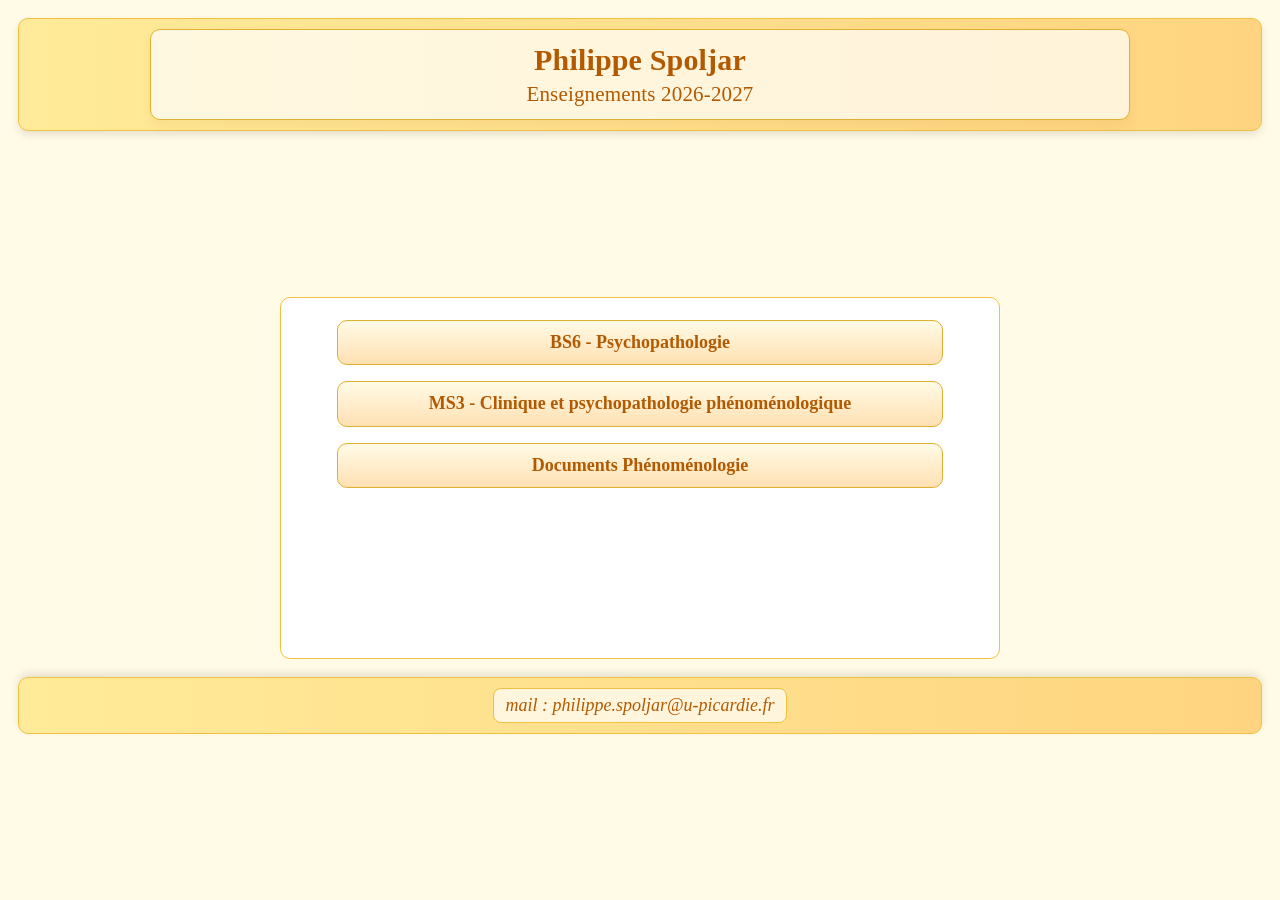
<file: index.html>
<!DOCTYPE html>
<html lang="fr">
<head>
  <meta charset="UTF-8" />
  <meta name="viewport" content="width=device-width, initial-scale=1.0" />
  <title>Enseignements SFU — Accueil</title>
  <link rel="stylesheet" href="stylesSfu.css" />
</head>

<body>
  <div class="layout layout--home accueilPanel">

    <header class="header">
      <div class="headerPane">
        <div class="lblNom">
          <span class="lblNom-principal">Philippe Spoljar</span>
          <span class="lblNom-secondaire">Enseignements 2026-2027</span>
        </div>
      </div>
    </header>

    <main class="center">
      <nav class="verticalMainPanel" aria-label="Liste des enseignements">
        <a class="btMenusAccueil" href="pageMaitre.html?page=pages/bs6.html">
          BS6 - Psychopathologie
        </a>

        <a class="btMenusAccueil" href="pageMaitre.html?page=pages/ms3.html">
          MS3 - Clinique et psychopathologie phénoménologique
        </a>

        <a class="btMenusAccueil" href="pageMaitre.html?page=pages/docs.html">
          Documents Phénoménologie
        </a>
      </nav>
    </main>

    <footer class="footer">
      <div class="footerPanel">
        <div class="lblAdresse">mail : philippe.spoljar@u-picardie.fr</div>
      </div>
    </footer>

  </div>
</body>
</html>
</file>
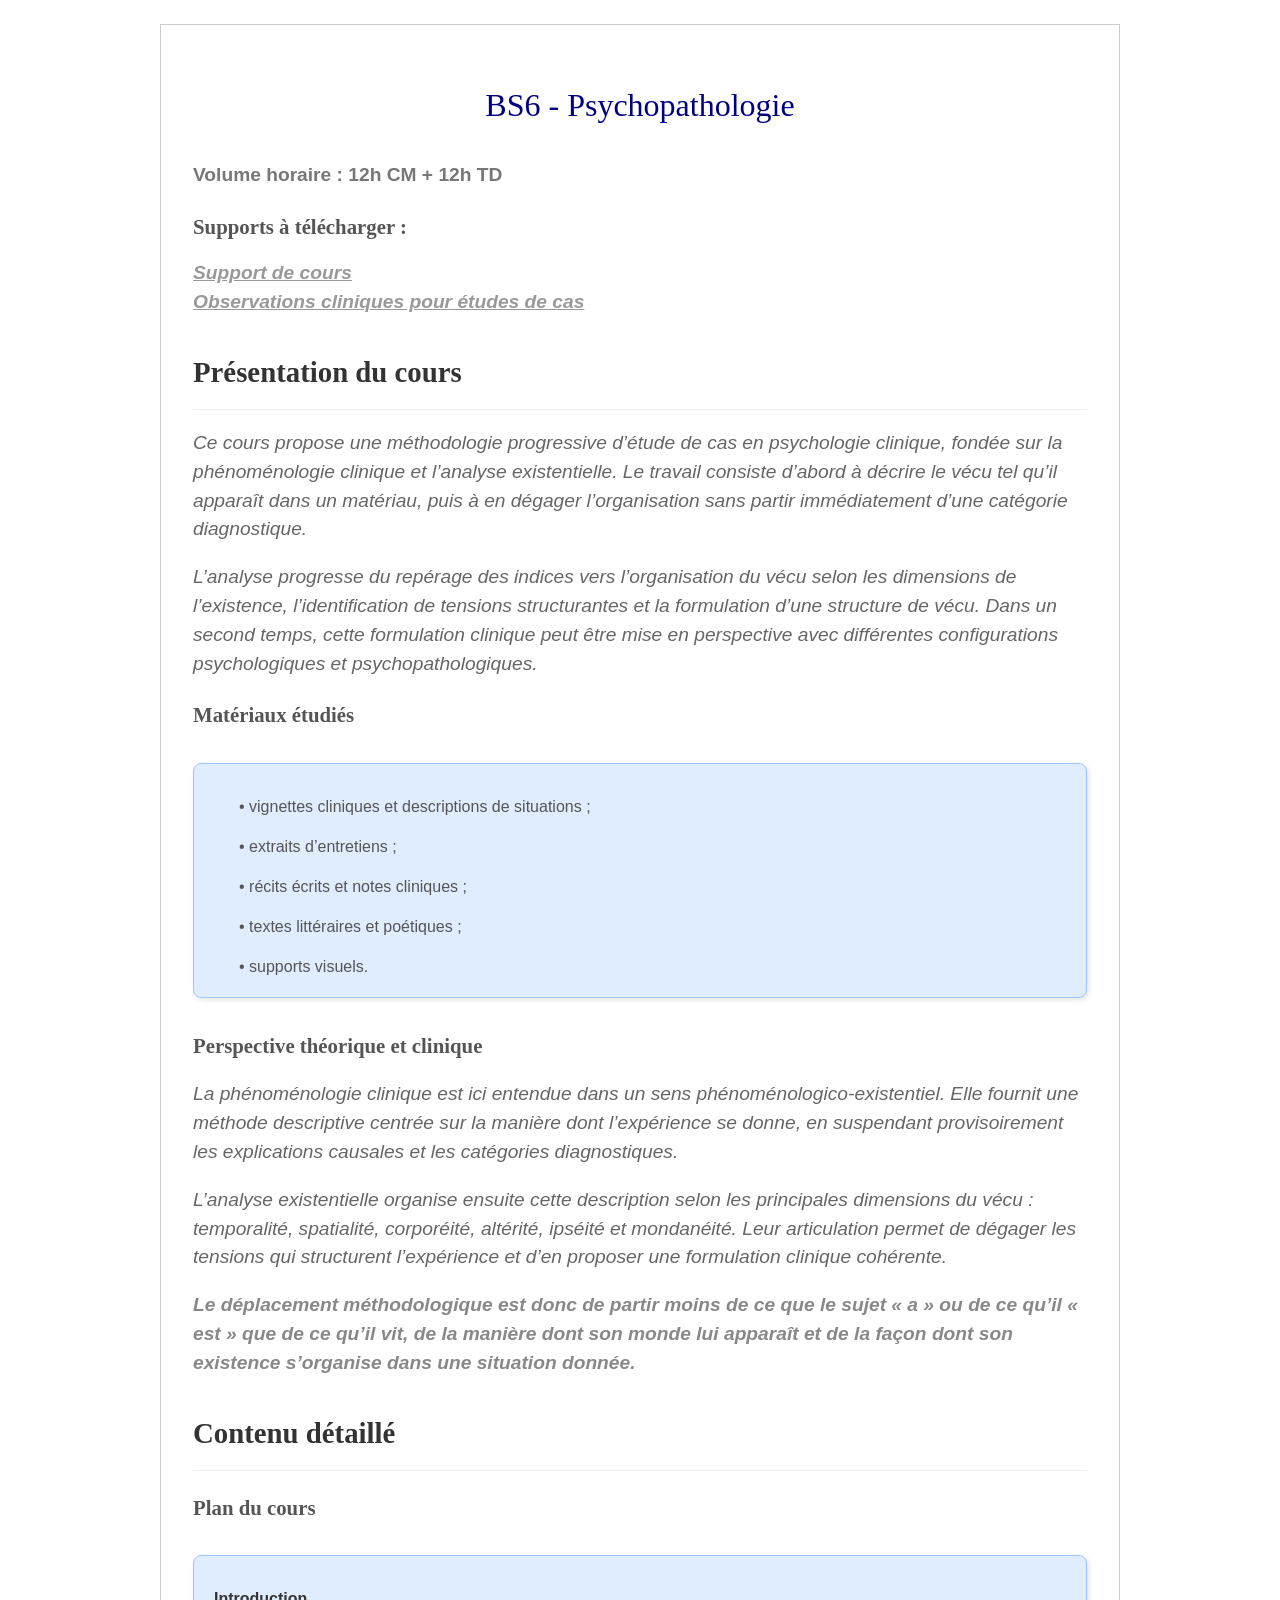
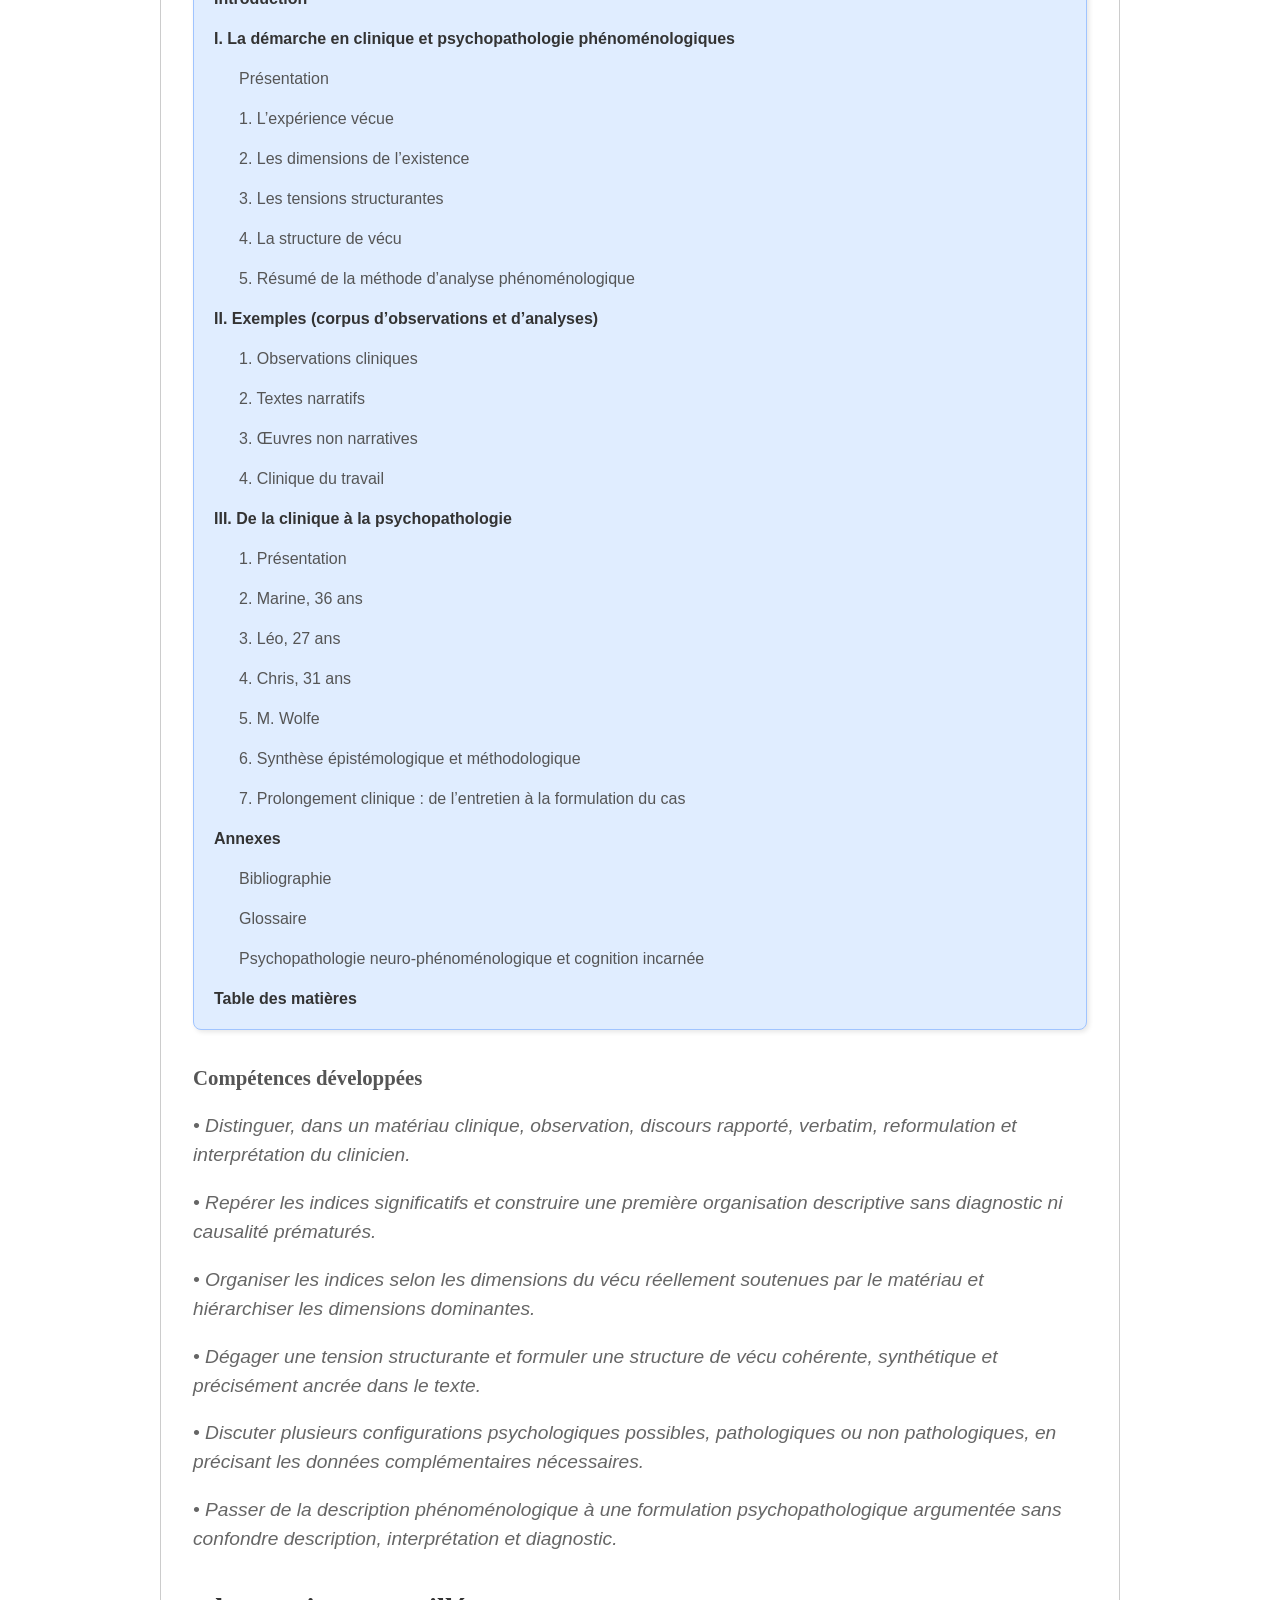
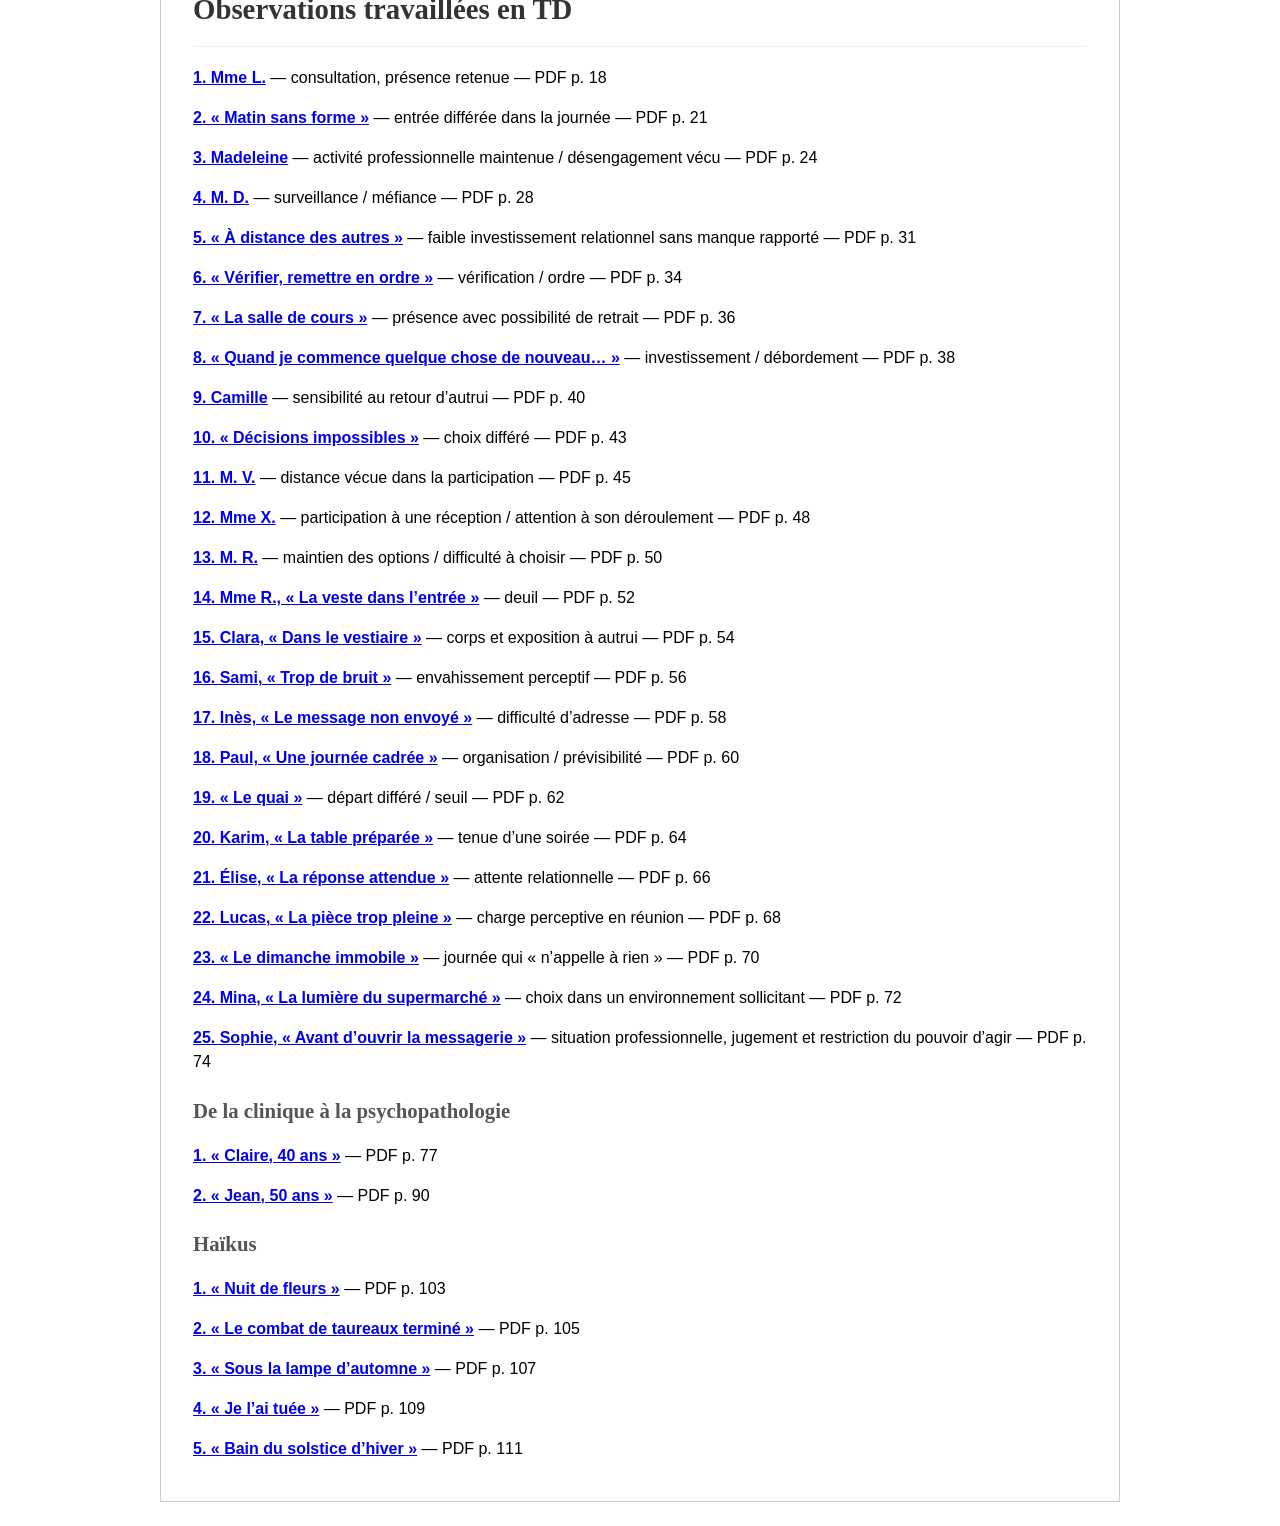
<file: pages/bs6.html>
<!DOCTYPE html>
<html lang="fr">
  <head>
    <meta charset="UTF-8">
    <meta name="viewport" content="width=device-width, initial-scale=1.0">

    <title>Psychopathologie</title>

    <link rel="stylesheet" href="stylesPages.css">
  </head>

  <body>
    <div class="CADRE">
      <p class="TITRE">BS6 - Psychopathologie</p>
      <h3 class="H3">Volume horaire : 12h CM + 12h TD</h3>

      <h2 class="H2">Supports à télécharger :</h2>
      <a class="PGSI" href="../supports/supportBs6CM.pdf">Support de cours</a>
      <br>
      <a class="PGSI" href="../supports/supportBs6TD.pdf">Observations cliniques pour études de cas</a>

      <h1 class="H1">Présentation du cours</h1>

      <p class="PS">
        Ce cours propose une méthodologie progressive d’étude de cas en psychologie clinique,
        fondée sur la phénoménologie clinique et l’analyse existentielle. Le travail consiste
        d’abord à décrire le vécu tel qu’il apparaît dans un matériau, puis à en dégager
        l’organisation sans partir immédiatement d’une catégorie diagnostique.
      </p>

      <p class="PS">
        L’analyse progresse du repérage des indices vers l’organisation du vécu selon les
        dimensions de l’existence, l’identification de tensions structurantes et la formulation
        d’une structure de vécu. Dans un second temps, cette formulation clinique peut être mise
        en perspective avec différentes configurations psychologiques et psychopathologiques.
      </p>

      <h2 class="H2">Matériaux étudiés</h2>

      <div class="TM">
        <p class="TM2">• vignettes cliniques et descriptions de situations ;</p>
        <p class="TM2">• extraits d’entretiens ;</p>
        <p class="TM2">• récits écrits et notes cliniques ;</p>
        <p class="TM2">• textes littéraires et poétiques ;</p>
        <p class="TM2">• supports visuels.</p>
      </div>

      <h2 class="H2">Perspective théorique et clinique</h2>

      <p class="PS">
        La phénoménologie clinique est ici entendue dans un sens phénoménologico-existentiel.
        Elle fournit une méthode descriptive centrée sur la manière dont l’expérience se donne,
        en suspendant provisoirement les explications causales et les catégories diagnostiques.
      </p>

      <p class="PS">
        L’analyse existentielle organise ensuite cette description selon les principales dimensions
        du vécu : temporalité, spatialité, corporéité, altérité, ipséité et mondanéité. Leur
        articulation permet de dégager les tensions qui structurent l’expérience et d’en proposer
        une formulation clinique cohérente.
      </p>

      <p class="PSI">
        Le déplacement méthodologique est donc de partir moins de ce que le sujet « a » ou de ce
        qu’il « est » que de ce qu’il vit, de la manière dont son monde lui apparaît et de la façon
        dont son existence s’organise dans une situation donnée.
      </p>

      <h1 class="H1">Contenu détaillé</h1>

      <h2 class="H2">Plan du cours</h2>

      <div class="TM planCours">
        <p class="TM1">Introduction</p>

        <p class="TM1">I. La démarche en clinique et psychopathologie phénoménologiques</p>
        <p class="TM2">Présentation</p>
        <p class="TM2">1. L’expérience vécue</p>
        <p class="TM2">2. Les dimensions de l’existence</p>
        <p class="TM2">3. Les tensions structurantes</p>
        <p class="TM2">4. La structure de vécu</p>
        <p class="TM2">5. Résumé de la méthode d’analyse phénoménologique</p>

        <p class="TM1">II. Exemples (corpus d’observations et d’analyses)</p>
        <p class="TM2">1. Observations cliniques</p>
        <p class="TM2">2. Textes narratifs</p>
        <p class="TM2">3. Œuvres non narratives</p>
        <p class="TM2">4. Clinique du travail</p>

        <p class="TM1">III. De la clinique à la psychopathologie</p>
        <p class="TM2">1. Présentation</p>
        <p class="TM2">2. Marine, 36 ans</p>
        <p class="TM2">3. Léo, 27 ans</p>
        <p class="TM2">4. Chris, 31 ans</p>
        <p class="TM2">5. M. Wolfe</p>
        <p class="TM2">6. Synthèse épistémologique et méthodologique</p>
        <p class="TM2">7. Prolongement clinique : de l’entretien à la formulation du cas</p>

        <p class="TM1">Annexes</p>
        <p class="TM2">Bibliographie</p>
        <p class="TM2">Glossaire</p>
        <p class="TM2">Psychopathologie neuro-phénoménologique et cognition incarnée</p>

        <p class="TM1">Table des matières</p>
      </div>

      <h2 class="H2">Compétences développées</h2>

      <div class="competencesCours">
        <p class="PS">• Distinguer, dans un matériau clinique, observation, discours rapporté, verbatim, reformulation et interprétation du clinicien.</p>
        <p class="PS">• Repérer les indices significatifs et construire une première organisation descriptive sans diagnostic ni causalité prématurés.</p>
        <p class="PS">• Organiser les indices selon les dimensions du vécu réellement soutenues par le matériau et hiérarchiser les dimensions dominantes.</p>
        <p class="PS">• Dégager une tension structurante et formuler une structure de vécu cohérente, synthétique et précisément ancrée dans le texte.</p>
        <p class="PS">• Discuter plusieurs configurations psychologiques possibles, pathologiques ou non pathologiques, en précisant les données complémentaires nécessaires.</p>
        <p class="PS">• Passer de la description phénoménologique à une formulation psychopathologique argumentée sans confondre description, interprétation et diagnostic.</p>
      </div>

      <h1 class="H1">Observations travaillées en TD</h1>

      <div class="listeCas">
        <p class="cas"><a href="../supports/supportBs6TD.pdf#page=18"><strong>1. Mme L.</strong></a> — consultation, présence retenue — PDF p. 18</p>
        <p class="cas"><a href="../supports/supportBs6TD.pdf#page=21"><strong>2. « Matin sans forme »</strong></a> — entrée différée dans la journée — PDF p. 21</p>
        <p class="cas"><a href="../supports/supportBs6TD.pdf#page=24"><strong>3. Madeleine</strong></a> — activité professionnelle maintenue / désengagement vécu — PDF p. 24</p>
        <p class="cas"><a href="../supports/supportBs6TD.pdf#page=28"><strong>4. M. D.</strong></a> — surveillance / méfiance — PDF p. 28</p>
        <p class="cas"><a href="../supports/supportBs6TD.pdf#page=31"><strong>5. « À distance des autres »</strong></a> — faible investissement relationnel sans manque rapporté — PDF p. 31</p>
        <p class="cas"><a href="../supports/supportBs6TD.pdf#page=34"><strong>6. « Vérifier, remettre en ordre »</strong></a> — vérification / ordre — PDF p. 34</p>
        <p class="cas"><a href="../supports/supportBs6TD.pdf#page=36"><strong>7. « La salle de cours »</strong></a> — présence avec possibilité de retrait — PDF p. 36</p>
        <p class="cas"><a href="../supports/supportBs6TD.pdf#page=38"><strong>8. « Quand je commence quelque chose de nouveau… »</strong></a> — investissement / débordement — PDF p. 38</p>
        <p class="cas"><a href="../supports/supportBs6TD.pdf#page=40"><strong>9. Camille</strong></a> — sensibilité au retour d’autrui — PDF p. 40</p>
        <p class="cas"><a href="../supports/supportBs6TD.pdf#page=43"><strong>10. « Décisions impossibles »</strong></a> — choix différé — PDF p. 43</p>
        <p class="cas"><a href="../supports/supportBs6TD.pdf#page=45"><strong>11. M. V.</strong></a> — distance vécue dans la participation — PDF p. 45</p>
        <p class="cas"><a href="../supports/supportBs6TD.pdf#page=48"><strong>12. Mme X.</strong></a> — participation à une réception / attention à son déroulement — PDF p. 48</p>
        <p class="cas"><a href="../supports/supportBs6TD.pdf#page=50"><strong>13. M. R.</strong></a> — maintien des options / difficulté à choisir — PDF p. 50</p>
        <p class="cas"><a href="../supports/supportBs6TD.pdf#page=52"><strong>14. Mme R., « La veste dans l’entrée »</strong></a> — deuil — PDF p. 52</p>
        <p class="cas"><a href="../supports/supportBs6TD.pdf#page=54"><strong>15. Clara, « Dans le vestiaire »</strong></a> — corps et exposition à autrui — PDF p. 54</p>
        <p class="cas"><a href="../supports/supportBs6TD.pdf#page=56"><strong>16. Sami, « Trop de bruit »</strong></a> — envahissement perceptif — PDF p. 56</p>
        <p class="cas"><a href="../supports/supportBs6TD.pdf#page=58"><strong>17. Inès, « Le message non envoyé »</strong></a> — difficulté d’adresse — PDF p. 58</p>
        <p class="cas"><a href="../supports/supportBs6TD.pdf#page=60"><strong>18. Paul, « Une journée cadrée »</strong></a> — organisation / prévisibilité — PDF p. 60</p>
        <p class="cas"><a href="../supports/supportBs6TD.pdf#page=62"><strong>19. « Le quai »</strong></a> — départ différé / seuil — PDF p. 62</p>
        <p class="cas"><a href="../supports/supportBs6TD.pdf#page=64"><strong>20. Karim, « La table préparée »</strong></a> — tenue d’une soirée — PDF p. 64</p>
        <p class="cas"><a href="../supports/supportBs6TD.pdf#page=66"><strong>21. Élise, « La réponse attendue »</strong></a> — attente relationnelle — PDF p. 66</p>
        <p class="cas"><a href="../supports/supportBs6TD.pdf#page=68"><strong>22. Lucas, « La pièce trop pleine »</strong></a> — charge perceptive en réunion — PDF p. 68</p>
        <p class="cas"><a href="../supports/supportBs6TD.pdf#page=70"><strong>23. « Le dimanche immobile »</strong></a> — journée qui « n’appelle à rien » — PDF p. 70</p>
        <p class="cas"><a href="../supports/supportBs6TD.pdf#page=72"><strong>24. Mina, « La lumière du supermarché »</strong></a> — choix dans un environnement sollicitant — PDF p. 72</p>
        <p class="cas"><a href="../supports/supportBs6TD.pdf#page=74"><strong>25. Sophie, « Avant d’ouvrir la messagerie »</strong></a> — situation professionnelle, jugement et restriction du pouvoir d’agir — PDF p. 74</p>
      </div>

      <h2 class="H2">De la clinique à la psychopathologie</h2>

   <div class="listeCas listeCas--secondaire">
        <p class="cas"><a href="../supports/supportBs6TD.pdf#page=77"><strong>1. « Claire, 40 ans »</strong></a> — PDF p. 77</p>
        <p class="cas"><a href="../supports/supportBs6TD.pdf#page=90"><strong>2. « Jean, 50 ans »</strong></a> — PDF p. 90</p>

   </div>

      <h2 class="H2">Haïkus</h2>

      <div class="listeCas listeCas--secondaire">
        <p class="cas"><a href="../supports/supportBs6TD.pdf#page=103"><strong>1. « Nuit de fleurs »</strong></a> — PDF p. 103</p>
        <p class="cas"><a href="../supports/supportBs6TD.pdf#page=105"><strong>2. « Le combat de taureaux terminé »</strong></a> — PDF p. 105</p>
        <p class="cas"><a href="../supports/supportBs6TD.pdf#page=107"><strong>3. « Sous la lampe d’automne »</strong></a> — PDF p. 107</p>
        <p class="cas"><a href="../supports/supportBs6TD.pdf#page=109"><strong>4. « Je l’ai tuée »</strong></a> — PDF p. 109</p>
        <p class="cas"><a href="../supports/supportBs6TD.pdf#page=111"><strong>5. « Bain du solstice d’hiver »</strong></a> — PDF p. 111</p>
      </div>

    </div>
  </body>
</html>
</file>
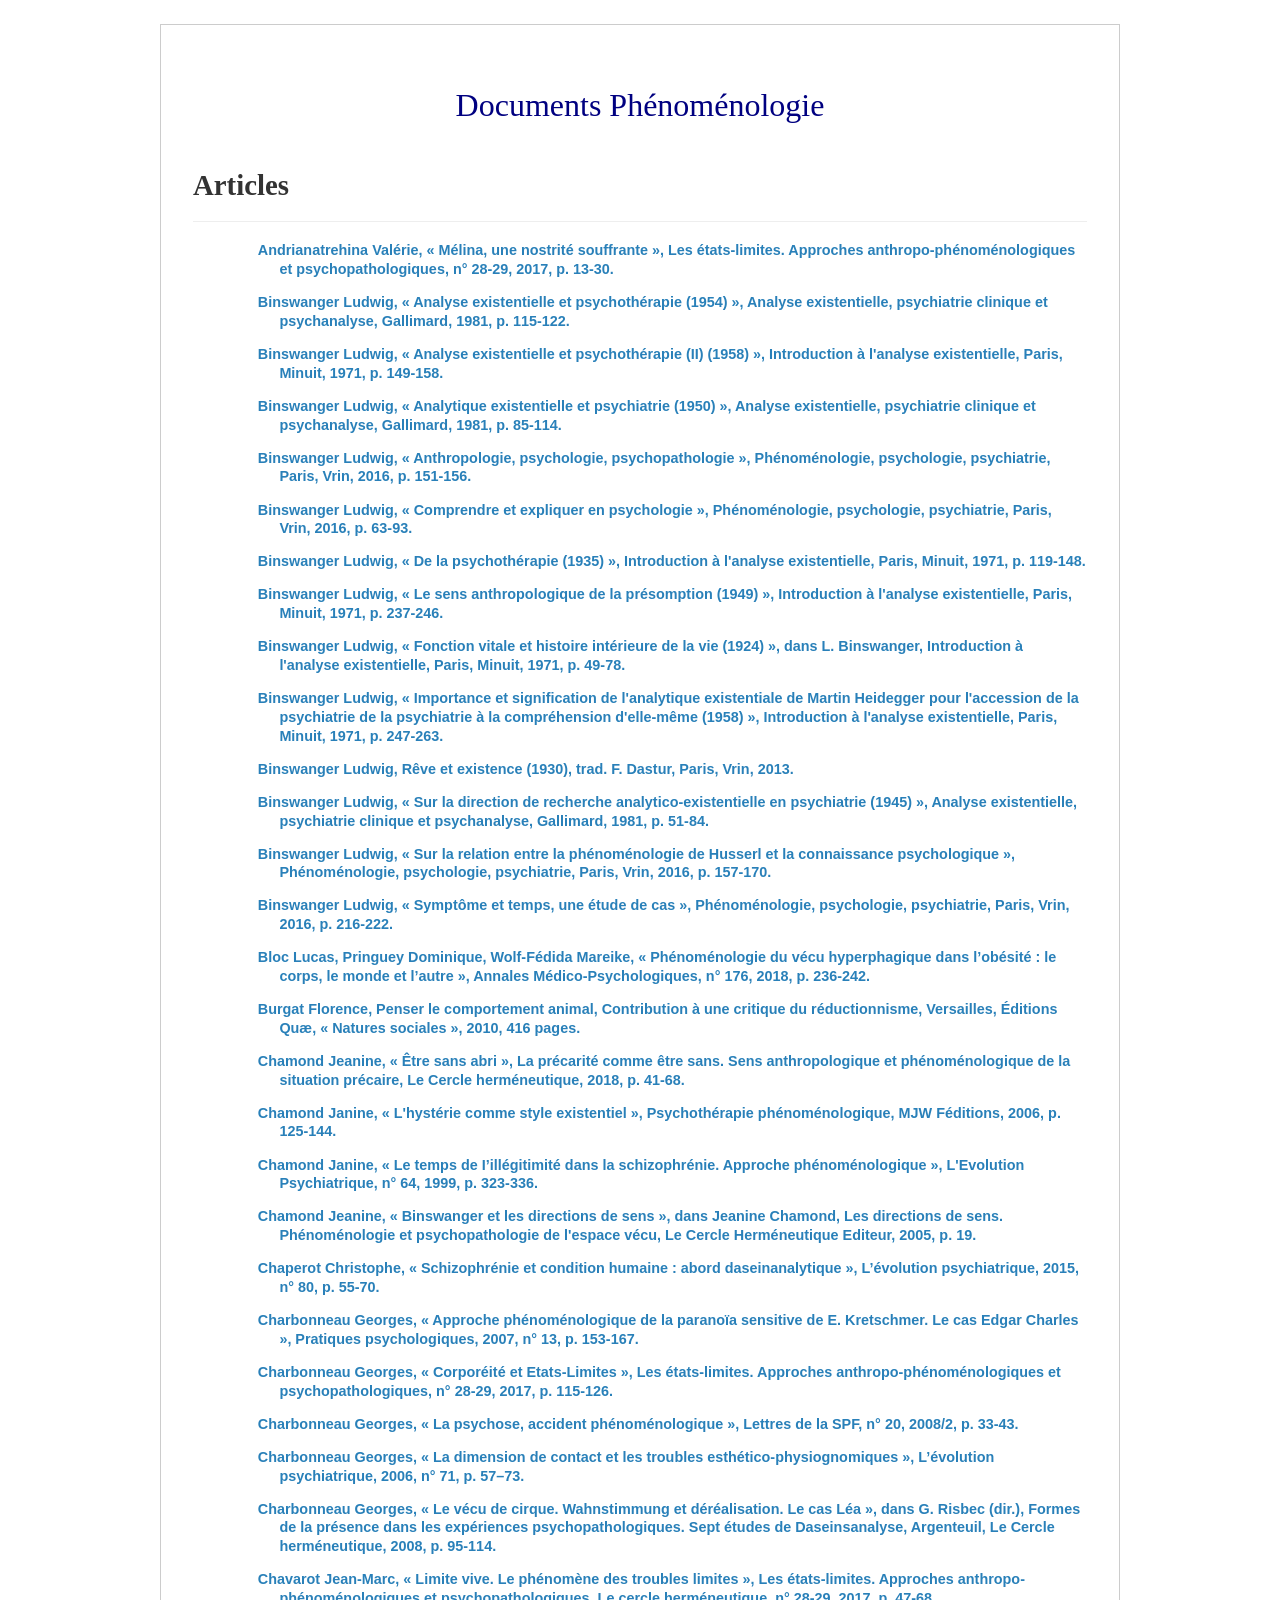
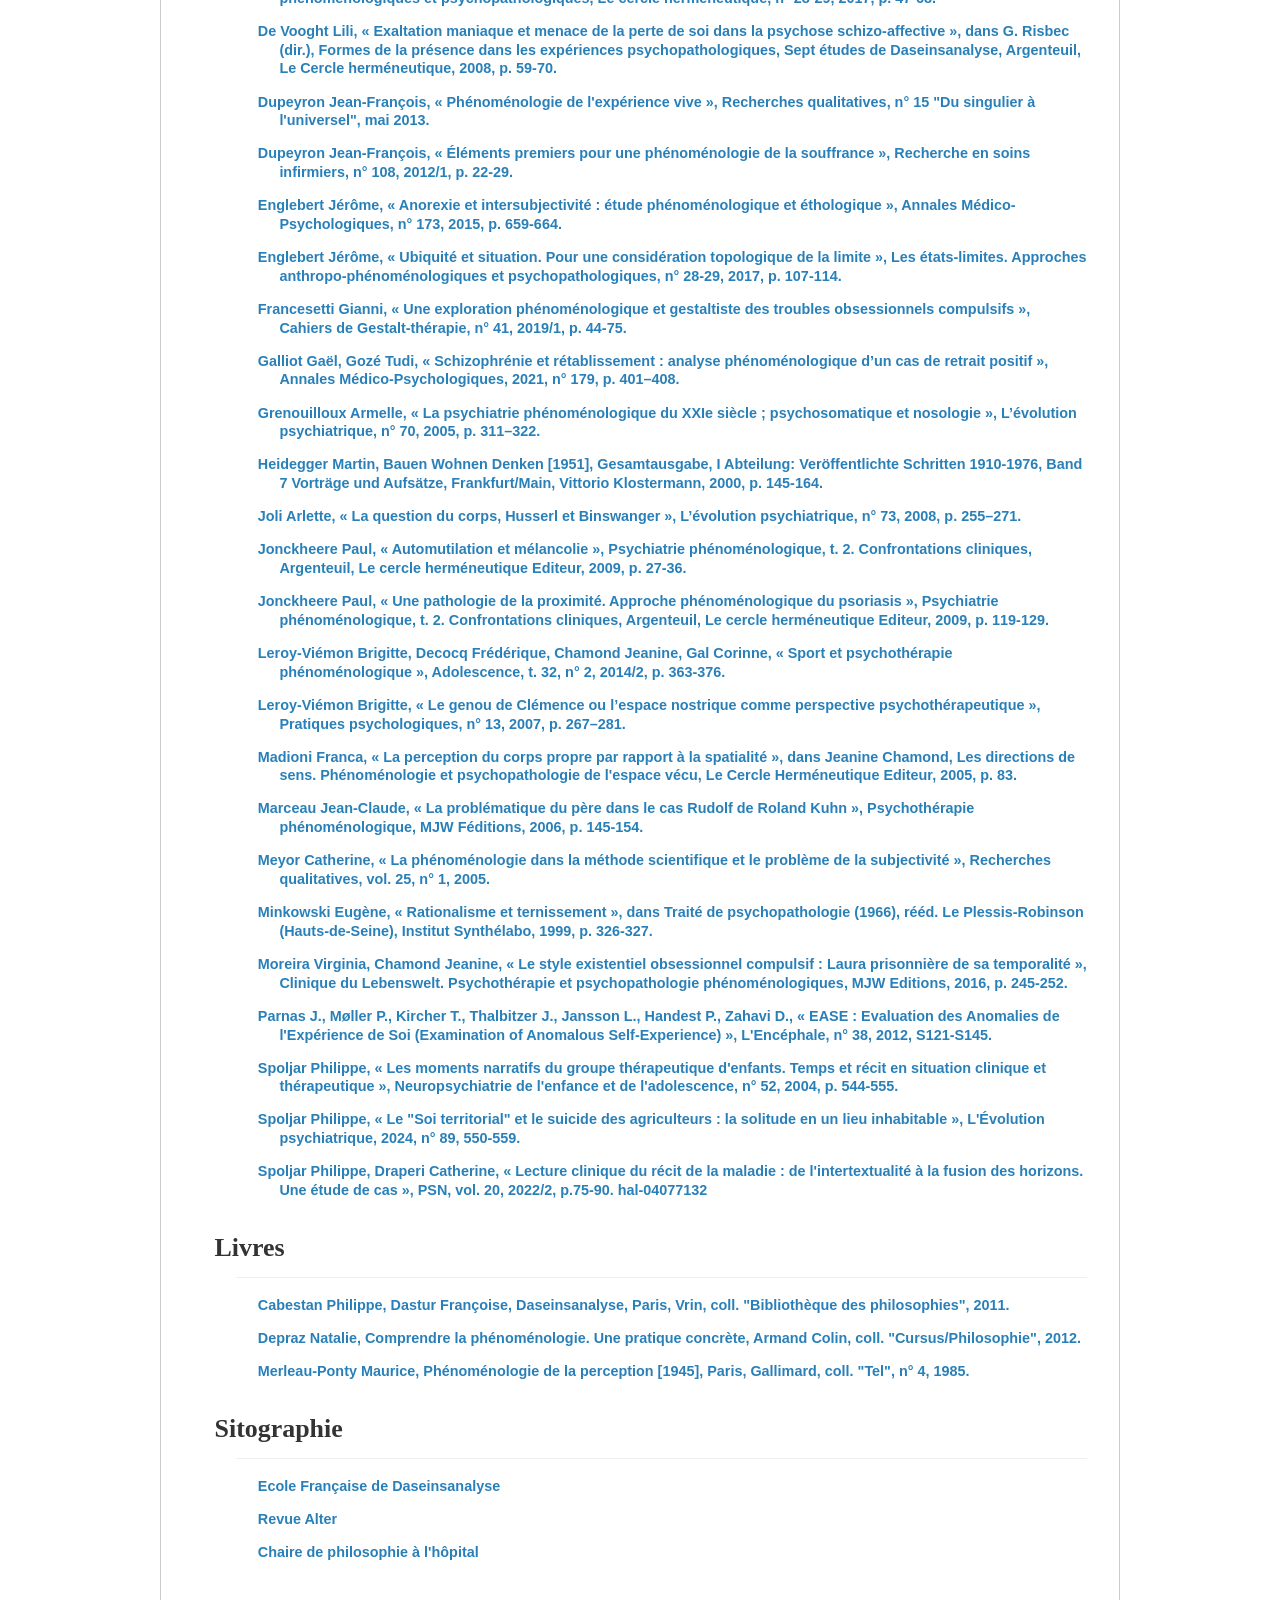
<file: pages/docs.html>
<!DOCTYPE html>
<html>
  <head>
    <link rel="stylesheet" href="stylesPages.css">
  </head>

  <body>
    <div class="CADRE">
      <p class="TITRE">Documents Phénoménologie</p>

      <h1 class="H1">Articles</h1>

      <div class="BIBLIO">
        <p class="BIBLIO">
          <a href="../docs/pheno/ANDRIANATREHINA_Melina_une_nostrite_souffrante.pdf">
            Andrianatrehina Valérie, « Mélina, une nostrité souffrante », Les états-limites.
            Approches anthropo-phénoménologiques et psychopathologiques, n° 28-29, 2017, p. 13-30.
          </a>
        </p>

        <p class="BIBLIO">
          <a href="../docs/pheno/BINSWANGER_Analyse_existentielle_et_psychotherapie.pdf">
            Binswanger Ludwig, « Analyse existentielle et psychothérapie (1954) »,
            Analyse existentielle, psychiatrie clinique et psychanalyse, Gallimard, 1981, p. 115-122.
          </a>
        </p>

        <p class="BIBLIO">
          <a href="../docs/pheno/BINSWANGER_Analyse_existentielle_et_psychotherapie II.pdf">
            Binswanger Ludwig, « Analyse existentielle et psychothérapie (II) (1958) »,
            Introduction à l'analyse existentielle, Paris, Minuit, 1971, p. 149-158.
          </a>
        </p>

        <p class="BIBLIO">
          <a href="../docs/pheno/BINSWANGER_Analytique_existentielle_et_psychiatrie.pdf">
            Binswanger Ludwig, « Analytique existentielle et psychiatrie (1950) »,
            Analyse existentielle, psychiatrie clinique et psychanalyse, Gallimard, 1981, p. 85-114.
          </a>
        </p>

        <p class="BIBLIO">
          <a href="../docs/pheno/BINSWANGER_Anthropologie_psychologie_psychopathologie.pdf">
            Binswanger Ludwig, « Anthropologie, psychologie, psychopathologie »,
            Phénoménologie, psychologie, psychiatrie, Paris, Vrin, 2016, p. 151-156.
          </a>
        </p>

        <p class="BIBLIO">
          <a href="../docs/pheno/BINSWANGER_Comprendre_et_expliquer_en_psychologie.pdf">
            Binswanger Ludwig, « Comprendre et expliquer en psychologie »,
            Phénoménologie, psychologie, psychiatrie, Paris, Vrin, 2016, p. 63-93.
          </a>
        </p>

        <p class="BIBLIO">
          <a href="../docs/pheno/BINSWANGER_De_la_psychotherapie.pdf">
            Binswanger Ludwig, « De la psychothérapie (1935) »,
            Introduction à l'analyse existentielle, Paris, Minuit, 1971, p. 119-148.
          </a>
        </p>

        <p class="BIBLIO">
          <a href="../docs/pheno/BINSWANGER_Du_sens_anthropologique_de_la_presomption.pdf">
            Binswanger Ludwig, « Le sens anthropologique de la présomption (1949) »,
            Introduction à l'analyse existentielle, Paris, Minuit, 1971, p. 237-246.
          </a>
        </p>

        <p class="BIBLIO">
          <a href="../docs/pheno/BINSWANGER_Fonction_vitale_et_histoire_interieure_de_la_vie.pdf">
            Binswanger Ludwig, « Fonction vitale et histoire intérieure de la vie (1924) »,
            dans L. Binswanger, Introduction à l'analyse existentielle, Paris, Minuit, 1971, p. 49-78.
          </a>
        </p>

        <p class="BIBLIO">
          <a href="../docs/pheno/BINSWANGER_Importance_et_signification_de_l_analytique_existentiale_de_Martin_Heidegger.pdf">
            Binswanger Ludwig, « Importance et signification de l'analytique existentiale de Martin Heidegger
            pour l'accession de la psychiatrie de la psychiatrie à la compréhension d'elle-même (1958) »,
            Introduction à l'analyse existentielle, Paris, Minuit, 1971, p. 247-263.
          </a>
        </p>

        <p class="BIBLIO">
          <a href="../docs/pheno/BINSWANGER_Reve_et_existence.pdf">
            Binswanger Ludwig, Rêve et existence (1930), trad. F. Dastur, Paris, Vrin, 2013.
          </a>
        </p>

        <p class="BIBLIO">
          <a href="../docs/pheno/BINSWANGER_Sur_la_direction_de_recherche_analytico-existentielle_en psychiatrie.pdf">
            Binswanger Ludwig, « Sur la direction de recherche analytico-existentielle en psychiatrie (1945) »,
            Analyse existentielle, psychiatrie clinique et psychanalyse, Gallimard, 1981, p. 51-84.
          </a>
        </p>

        <p class="BIBLIO">
          <a href="../docs/pheno/BINSWANGER_Sur_la_relation_entre_la_phenomenologie_et_la_connaissance_psychologique.pdf">
            Binswanger Ludwig, « Sur la relation entre la phénoménologie de Husserl et la connaissance psychologique »,
            Phénoménologie, psychologie, psychiatrie, Paris, Vrin, 2016, p. 157-170.
          </a>
        </p>

        <p class="BIBLIO">
          <a href="../docs/pheno/BINSWANGER_Symptome_et_temps_Une_etude_de_cas.pdf">
            Binswanger Ludwig, « Symptôme et temps, une étude de cas »,
            Phénoménologie, psychologie, psychiatrie, Paris, Vrin, 2016, p. 216-222.
          </a>
        </p>

        <p class="BIBLIO">
          <a href="../docs/pheno/BLOC_PRINGUEY_WOLF_Phenomenologie_du_vecu_hyperphagique_dans_l_obesite_Le_corps_le_monde_et_l_autre.pdf">
            Bloc Lucas, Pringuey Dominique, Wolf-Fédida Mareike,
            « Phénoménologie du vécu hyperphagique dans l’obésité : le corps, le monde et l’autre »,
            Annales Médico-Psychologiques, n° 176, 2018, p. 236-242.
          </a>
        </p>

        <p class="BIBLIO">
          <a href="../docs/pheno/BURGAT_Penser_le_comportement.pdf">
            Burgat Florence, Penser le comportement animal,
            Contribution à une critique du réductionnisme, Versailles, Éditions Quæ, « Natures sociales », 2010, 416 pages.
          </a>
        </p>

        <p class="BIBLIO">
          <a href="../docs/pheno/CHAMOND_Etre_sans_abri.pdf">
            Chamond Jeanine, « Être sans abri », La précarité comme être sans.
            Sens anthropologique et phénoménologique de la situation précaire, Le Cercle herméneutique, 2018, p. 41-68.
          </a>
        </p>

        <p class="BIBLIO">
          <a href="../docs/pheno/CHAMOND_L_hysterie_comme_style_existentiel.pdf">
            Chamond Janine, « L'hystérie comme style existentiel »,
            Psychothérapie phénoménologique, MJW Féditions, 2006, p. 125-144.
          </a>
        </p>

        <p class="BIBLIO">
          <a href="../docs/pheno/CHAMOND_Le_temps_de_I_illegitimite_dans_la_schizophrénie_Approche_phenomenologique.pdf">
            Chamond Janine, « Le temps de I’illégitimité dans la schizophrénie. Approche phénoménologique »,
            L'Evolution Psychiatrique, n° 64, 1999, p. 323-336.
          </a>
        </p>

        <p class="BIBLIO">
          <a href="../docs/pheno/CHAMOND_Les_directions_de_sens.pdf">
            Chamond Jeanine, « Binswanger et les directions de sens »,
            dans Jeanine Chamond, Les directions de sens. Phénoménologie et psychopathologie de l'espace vécu,
            Le Cercle Herméneutique Editeur, 2005, p. 19.
          </a>
        </p>

        <p class="BIBLIO">
          <a href="../docs/pheno/CHAPEROT_Schizophrenie_et_condition_humaine_Abord_daseinanalytique.pdf">
            Chaperot Christophe, « Schizophrénie et condition humaine : abord daseinanalytique »,
            L’évolution psychiatrique, 2015, n° 80, p. 55-70.
          </a>
        </p>

        <p class="BIBLIO">
          <a href="../docs/pheno/CHARBONNEAU_Approches_anthropo-phenomenologiques_des_personnalites_psychopathologiques.pdf">
            Charbonneau Georges, « Approche phénoménologique de la paranoïa sensitive de E. Kretschmer.
            Le cas Edgar Charles », Pratiques psychologiques, 2007, n° 13, p. 153-167.
          </a>
        </p>

        <p class="BIBLIO">
          <a href="../docs/pheno/CHARBONNEAU_Corporéité_et_etats-limites.pdf">
            Charbonneau Georges, « Corporéité et Etats-Limites », Les états-limites.
            Approches anthropo-phénoménologiques et psychopathologiques, n° 28-29, 2017, p. 115-126.
          </a>
        </p>

        <p class="BIBLIO">
          <a href="../docs/pheno/CHARBONNEAU_La psychose_Accident_phenomenologique.pdf">
            Charbonneau Georges, « La psychose, accident phénoménologique », Lettres de la SPF, n° 20, 2008/2, p. 33-43.
          </a>
        </p>

        <p class="BIBLIO">
          <a href="../docs/pheno/CHARBONNEAU_La_dimension_de_contact_et_les_troubles_esthetico-physiognomiques.pdf">
            Charbonneau Georges, « La dimension de contact et les troubles esthético-physiognomiques »,
            L’évolution psychiatrique, 2006, n° 71, p. 57–73.
          </a>
        </p>

        <p class="BIBLIO">
          <a href="../docs/pheno/CHARBONNEAU_Le_vecu_de_cirque_Wahnstimmung_et_derealisation_Le_cas_Lea.pdf">
            Charbonneau Georges, « Le vécu de cirque. Wahnstimmung et déréalisation. Le cas Léa »,
            dans G. Risbec (dir.), Formes de la présence dans les expériences psychopathologiques.
            Sept études de Daseinsanalyse, Argenteuil, Le Cercle herméneutique, 2008, p. 95-114.
          </a>
        </p>

        <p class="BIBLIO">
          <a href="../docs/pheno/CHAVAROT_Limite_vive_Le_phenomene_des_troubles_limites.pdf">
            Chavarot Jean-Marc, « Limite vive. Le phénomène des troubles limites »,
            Les états-limites. Approches anthropo-phénoménologiques et psychopathologiques,
            Le cercle herméneutique, n° 28-29, 2017, p. 47-68.
          </a>
        </p>

        <p class="BIBLIO">
          <a href="../docs/pheno/DE_VOOGHT_Exaltation_maniaque_et_menace_de_la_perte_de_soi_ dans_la_psychose_schizo-affective.pdf">
            De Vooght Lili, « Exaltation maniaque et menace de la perte de soi dans la psychose schizo-affective »,
            dans G. Risbec (dir.), Formes de la présence dans les expériences psychopathologiques,
            Sept études de Daseinsanalyse, Argenteuil, Le Cercle herméneutique, 2008, p. 59-70.
          </a>
        </p>

        <p class="BIBLIO">
          <a href="../docs/pheno/DUPEYRON_Phenomenologie_de_l_experience_vive.pdf">
            Dupeyron Jean-François, « Phénoménologie de l'expérience vive »,
            Recherches qualitatives, n° 15 "Du singulier à l'universel", mai 2013.
          </a>
        </p>

        <p class="BIBLIO">
          <a href="../docs/pheno/DUPEYRON_Phenomelogie_de_la_souffrance.pdf">
            Dupeyron Jean-François, « Éléments premiers pour une phénoménologie de la souffrance »,
            Recherche en soins infirmiers, n° 108, 2012/1, p. 22-29.
          </a>
        </p>

        <p class="BIBLIO">
          <a href="../docs/pheno/ENGLEBERT_Anorexie_et_intersubjectivite_Etude_phenomenologique_et_ethologique.pdf">
            Englebert Jérôme, « Anorexie et intersubjectivité : étude phénoménologique et éthologique »,
            Annales Médico-Psychologiques, n° 173, 2015, p. 659-664.
          </a>
        </p>

        <p class="BIBLIO">
          <a href="../docs/pheno/ENGLEBERT_Ubiquite_et_situation_Pour_une_consideration_topologique_de_la_limite.pdf">
            Englebert Jérôme, « Ubiquité et situation. Pour une considération topologique de la limite »,
            Les états-limites. Approches anthropo-phénoménologiques et psychopathologiques, n° 28-29, 2017, p. 107-114.
          </a>
        </p>

        <p class="BIBLIO">
          <a href="../docs/pheno/FRANCESETTI_Une_exploration_phenomenologique_et_gestaltiste_des_troubles_obsessionnels_compulsifs.pdf">
            Francesetti Gianni, « Une exploration phénoménologique et gestaltiste des troubles obsessionnels compulsifs »,
            Cahiers de Gestalt-thérapie, n° 41, 2019/1, p. 44-75.
          </a>
        </p>

        <p class="BIBLIO">
          <a href="../docs/pheno/GALLIOT_GOZE_Schizophrenie_et_retablissement_Analyse_phenomenologique_d_un_cas_de_retrait_positif.pdf">
            Galliot Gaël, Gozé Tudi, « Schizophrénie et rétablissement : analyse phénoménologique d’un cas de retrait positif »,
            Annales Médico-Psychologiques, 2021, n° 179, p. 401–408.
          </a>
        </p>

        <p class="BIBLIO">
          <a href="../docs/pheno/GRENOUILLOUX_La_psychiatrie_phenomenologique_du_XXIe_siecle.pdf">
            Grenouilloux Armelle, « La psychiatrie phénoménologique du XXIe siècle ; psychosomatique et nosologie »,
            L’évolution psychiatrique, n° 70, 2005, p. 311–322.
          </a>
        </p>

        <p class="BIBLIO">
          <a href="../docs/pheno/HEIDEGGER_Bauen_Wohnen_Denken.pdf">
            Heidegger Martin, Bauen Wohnen Denken [1951], Gesamtausgabe, I Abteilung:
            Veröffentlichte Schritten 1910-1976, Band 7 Vorträge und Aufsätze,
            Frankfurt/Main, Vittorio Klostermann, 2000, p. 145-164.
          </a>
        </p>

        <p class="BIBLIO">
          <a href="../docs/pheno/JOLI_La_question_du corps_Husserl_et_Binswanger.pdf">
            Joli Arlette, « La question du corps, Husserl et Binswanger »,
            L’évolution psychiatrique, n° 73, 2008, p. 255–271.
          </a>
        </p>

        <p class="BIBLIO">
          <a href="../docs/pheno/JONCKHEERE_Automutilation_et_melancolie.pdf">
            Jonckheere Paul, « Automutilation et mélancolie », Psychiatrie phénoménologique,
            t. 2. Confrontations cliniques, Argenteuil, Le cercle herméneutique Editeur, 2009, p. 27-36.
          </a>
        </p>

        <p class="BIBLIO">
          <a href="../docs/pheno/JONCKHEERE_Une_pathologie_de_la_proximite_Approche_phenomenologique_du_psoriasis.pdf">
            Jonckheere Paul, « Une pathologie de la proximité. Approche phénoménologique du psoriasis »,
            Psychiatrie phénoménologique, t. 2. Confrontations cliniques,
            Argenteuil, Le cercle herméneutique Editeur, 2009, p. 119-129.
          </a>
        </p>

        <p class="BIBLIO">
          <a href="../docs/pheno/LEROY-VIEMON_DECOCQ_CHAMOND_GAL_Sport_et_psychotherapie_phenomenologique.pdf">
            Leroy-Viémon Brigitte, Decocq Frédérique, Chamond Jeanine, Gal Corinne,
            « Sport et psychothérapie phénoménologique », Adolescence, t. 32, n° 2, 2014/2, p. 363-376.
          </a>
        </p>

        <p class="BIBLIO">
          <a href="../docs/pheno/LEROY-VIEMON_Le_genou_de_Clemence_ou_l_espace_nostrique_comme_perspective_psychotherapeutique.pdf">
            Leroy-Viémon Brigitte, « Le genou de Clémence ou l’espace nostrique comme perspective psychothérapeutique »,
            Pratiques psychologiques, n° 13, 2007, p. 267–281.
          </a>
        </p>

        <p class="BIBLIO">
          <a href="../docs/pheno/MADIONI_La_perception_du_corps_propre_par_rapport_a_la_spatialite.pdf">
            Madioni Franca, « La perception du corps propre par rapport à la spatialité »,
            dans Jeanine Chamond, Les directions de sens. Phénoménologie et psychopathologie de l'espace vécu,
            Le Cercle Herméneutique Editeur, 2005, p. 83.
          </a>
        </p>

        <p class="BIBLIO">
          <a href="../docs/pheno/MARCEAU_La_problematique_du_pere_dans_le_cas_Rudolf_de_Roland_Kuhn.pdf">
            Marceau Jean-Claude, « La problématique du père dans le cas Rudolf de Roland Kuhn »,
            Psychothérapie phénoménologique, MJW Féditions, 2006, p. 145-154.
          </a>
        </p>

        <p class="BIBLIO">
          <a href="../docs/pheno/MEYOR_La_phenomenologie_dans_la_methode_scientifique_et_le_probleme_de_la_subjectivite.pdf">
            Meyor Catherine, « La phénoménologie dans la méthode scientifique et le problème de la subjectivité »,
            Recherches qualitatives, vol. 25, n° 1, 2005.
          </a>
        </p>

        <p class="BIBLIO">
          <a href="../docs/pheno/MINKOWSKI_Rationalisme_et_ternissement_chez_une_schizophrene.pdf">
            Minkowski Eugène, « Rationalisme et ternissement », dans Traité de psychopathologie (1966),
            rééd. Le Plessis-Robinson (Hauts-de-Seine), Institut Synthélabo, 1999, p. 326-327.
          </a>
        </p>

        <p class="BIBLIO">
          <a href="../docs/pheno/MOREIRA_CHAMOND_Le_style_existentiel_obsessionnel_compulsif_Laura_prisonniere_de_sa_temporalite.pdf">
            Moreira Virginia, Chamond Jeanine, « Le style existentiel obsessionnel compulsif :
            Laura prisonnière de sa temporalité », Clinique du Lebenswelt.
            Psychothérapie et psychopathologie phénoménologiques, MJW Editions, 2016, p. 245-252.
          </a>
        </p>

        <p class="BIBLIO">
          <a href="../docs/pheno/PARNAS_Evaluation_des_Anomalies_de_l_Experience_de_Soi.pdf">
            Parnas J., Møller P., Kircher T., Thalbitzer J., Jansson L., Handest P., Zahavi D.,
            « EASE : Evaluation des Anomalies de l'Expérience de Soi (Examination of Anomalous Self-Experience) »,
            L'Encéphale, n° 38, 2012, S121-S145.
          </a>
        </p>

        <p class="BIBLIO">
          <a href="../docs/pheno/SPOLJAR _Les_moments_narratifs_du_groupe_therapeutique_d_enfants.pdf">
            Spoljar Philippe, « Les moments narratifs du groupe thérapeutique d'enfants.
            Temps et récit en situation clinique et thérapeutique »,
            Neuropsychiatrie de l'enfance et de l'adolescence, n° 52, 2004, p. 544-555.
          </a>
        </p>

        <p class="BIBLIO">
          <a href="../docs/pheno/SPOLJAR_Le_soi_territorial_et_le_suicide_des_agriculteurs.pdf">
            Spoljar Philippe, « Le "Soi territorial" et le suicide des agriculteurs :
            la solitude en un lieu inhabitable », L'Évolution psychiatrique, 2024, n° 89, 550-559.
          </a>
        </p>

        <p class="BIBLIO">
          <a href="../docs/pheno/SPOLJAR_DRAPERI_recit_de_la_maladie_de_l_intertextualite_a_la_fusion_des_horizons.pdf">
		Spoljar Philippe, Draperi Catherine, « Lecture clinique du récit de la maladie : 
		de l'intertextualité à la fusion des horizons. Une étude de cas », PSN, vol. 20, 2022/2, p.75-90. hal-04077132
          </a>
        </p>


      <h1 class="H1">Livres</h1>

        <p class="BIBLIO">
          <a href="../docs/pheno/CABESTAN_DASTUR_Daseinsanalyse.pdf">
            Cabestan Philippe, Dastur Françoise, Daseinsanalyse, Paris, Vrin,
            coll. "Bibliothèque des philosophies", 2011.
          </a>
        </p>

        <p class="BIBLIO">
          <a href="../docs/pheno/DEPRAZ_Comprendre_la phenomenologie_Une_pratique_concrete.pdf">
            Depraz Natalie, Comprendre la phénoménologie. Une pratique concrète,
            Armand Colin, coll. "Cursus/Philosophie", 2012.
          </a>
        </p>

        <p class="BIBLIO">
          <a href="../docs/pheno/MERLEAU-PONTY_Phenomenologie_de_la_perception.pdf">
            Merleau-Ponty Maurice, Phénoménologie de la perception [1945],
            Paris, Gallimard, coll. "Tel", n° 4, 1985.
          </a>
        </p>

<!-- 


      <h1 class="H1">Documents audio/vidéo</h1>
      <div class="BIBLIO">

        <h2>Documents audio</h2>
        <div class="documents_audio">
          <ul>
            <li>
              France Culture : Être et temps de Heidegger 1 : Qu'est-ce que le Dasein
              <audio controls>
                <source src="http://philippe.spoljar.free.fr/sfu/audios/mp3_France_Culture_Etre_et_temps_de_Heidegger_1_Qu_est_ce_que_le_Dasein.mp3" type="audio/mpeg">
                Votre navigateur ne supporte pas l'élément audio.
              </audio>
            </li>

            <li>
              France Culture : Être et temps de Heidegger 2 : La métaphysique a-t-elle oublié l'homme ?
              <br>
              <audio controls>
                <source src="http://philippe.spoljar.free.fr/sfu/audios/mp3_France_Culture_Etre_et_temps_de_Heidegger_2_La_metaphysique_a_t_elle_oublie_l_Homme.mp3" 				type="audio/mpeg">
                Votre navigateur ne supporte pas l'élément audio.
              </audio>
            </li>

            <li>
              France Culture : Être et temps de Heidegger 3 : À la recherche de la vie quotidienne
              <br>
              <audio controls>
                <source src="http://philippe.spoljar.free.fr/sfu/audios/mp3_France_Culture_Etre_et_temps_de_Heidegger_3_A_la_recherche_de_la_vie_quotidienne.mp3" type="audio/mpeg">
                Votre navigateur ne supporte pas l'élément audio.
              </audio>
            </li>

            <li>
              France Culture : Être et temps de Heidegger 4 : Sommes-nous dans le monde ?
              <br>
              <audio controls>
                <source src="http://philippe.spoljar.free.fr/sfu/audios/mp3_France_Culture_Etre_et_temps_de_Heidegger_4_Somme_nous_dans_le_monde.mp3" type="audio/mpeg">
                Votre navigateur ne supporte pas l'élément audio.
              </audio>
            </li>

            <li>
              France Culture : Florence Burgat : phénoménologie du monde animal
              <br>
              <audio controls>
                <source src="http://philippe.spoljar.free.fr/sfu/audios/mp3_France_Culture_F_Burgat_Phenomenologie_du_monde_animal.mp3" type="audio/mpeg">
                Votre navigateur ne supporte pas l'élément audio.
              </audio>
            </li>

            <li>
              France Culture : Bergson, La pensée et le mouvant 1 :
              Les deux premiers essais introductifs
              <br>
              <audio controls>
                <source src="http://philippe.spoljar.free.fr/sfu/audios/mp3_France_Culture_Bergson_La_pensee_et_le_mouvant_1_Les_deux_premiers_essais_introductifs.mp3" 			type="audio/mpeg">
                Votre navigateur ne supporte pas l'élément audio.
              </audio>
            </li>

            <li>
              France Culture : Bergson, La pensée et le mouvant 2 :
              Le possible et le réel
              <br>
              <audio controls>
                <source src="http://philippe.spoljar.free.fr/sfu/audios/mp3_France_Culture_Bergson_La_pensee_et_le_mouvant_2_Le possible_et_le_reel.mp3" type="audio/mpeg">
                Votre navigateur ne supporte pas l'élément audio.
              </audio>
            </li>

            <li>
              France Culture : Bergson, La pensée et le mouvant 3 :
              L'intuition philosophique
              <br>
              <audio controls>
                <source src="http://philippe.spoljar.free.fr/sfu/audios/mp3_France_Culture_Bergson_La_pensee_et_le_mouvant_3_L_intuition_philosophique.mp3" type="audio/mpeg">
                Votre navigateur ne supporte pas l'élément audio.
              </audio>
            </li>

            <li>
              France Culture : Bergson, La pensée et le mouvant 4 :
              La perception du changement
              <br>
              <audio controls>
                <source src="http://philippe.spoljar.free.fr/sfu/audios/mp3_France_Culture_Bergson_La_pensee_et_le_mouvant_4_La_perception_du_changement.mp3" type="audio/mpeg">
                Votre navigateur ne supporte pas l'élément audio.
              </audio>
            </li>

            <li>
              France Culture : Heidegger, psychiatre malgré lui (13/12/2018)
              <br>
              <audio controls>
                <source src="http://philippe.spoljar.free.fr/sfu/audios/mp3_France_Culture_Heidegger_psychiatre_malgre_lui_13_12_2018.mp3" type="audio/mpeg">
                Votre navigateur ne supporte pas l'élément audio.
              </audio>
            </li>

            <li>
              France Culture : Michel Bitbol :
              La conscience a-t-elle une origine ?
              <br>
              <audio controls>
                <source src="http://philippe.spoljar.free.fr/sfu/audios/mp3_France_Culture_M_Bitbol_La_conscience_a_t_elle_une_origine.mp3" type="audio/mpeg">
                Votre navigateur ne supporte pas l'élément audio.
              </audio>
            </li>

            <li>
              France Culture : Paul Ricœur (20/11/2013) :
              Anthropologie philosophique
              <br>
              <audio controls>
                <source src="http://philippe.spoljar.free.fr/sfu/audios/mp3_France_Culture_P_Ricoeur_20_11_2013_anthropologie_philosophique.mp3" type="audio/mpeg">
                Votre navigateur ne supporte pas l'élément audio.
              </audio>
            </li>

            <li>
              France Culture : Paul Ricœur (21/11/2013) :
              Phénoménologie et herméneutique
              <br>
              <audio controls>
                <source src="http://philippe.spoljar.free.fr/sfu/audios/mp3_France_Culture_P_Ricoeur_21_11_2013_phenomenologie_et_hermeneutique.mp3" type="audio/mpeg">
                Votre navigateur ne supporte pas l'élément audio.
              </audio>
            </li>

            <li>
              France Culture : Renaud Barbaras :
              Le désir et le monde
              <br>
              <audio controls>
                <source src="http://philippe.spoljar.free.fr/sfu/audios/mp3_France_Culture_R_Barbaras_Le_desir_et_le_monde.mp3" type="audio/mpeg">
                Votre navigateur ne supporte pas l'élément audio.
              </audio>
            </li>
          </ul>
        </div>
-->

   <h1 class="H1">Sitographie</H1>
        <p class="BIBLIO">
<p class="BIBLIO">
  <a href="https://www.daseinsanalyse.fr" target="_blank" rel="noopener noreferrer">
    Ecole Française de Daseinsanalyse
  </a>
</p>

<p class="BIBLIO">
  <a href="https://journals.openedition.org/alter/" target="_blank" rel="noopener noreferrer">
    Revue Alter
  </a>
</p>

<p class="BIBLIO">
  <a href="https://chaire-philo.fr" target="_blank" rel="noopener noreferrer">
    Chaire de philosophie à l'hôpital
  </a>
</p></p>
      </div> <!-- fin BIBLIOGRAPHIE -->

    </div> <!-- fin CADRE -->
  </body>
</html>
</file>
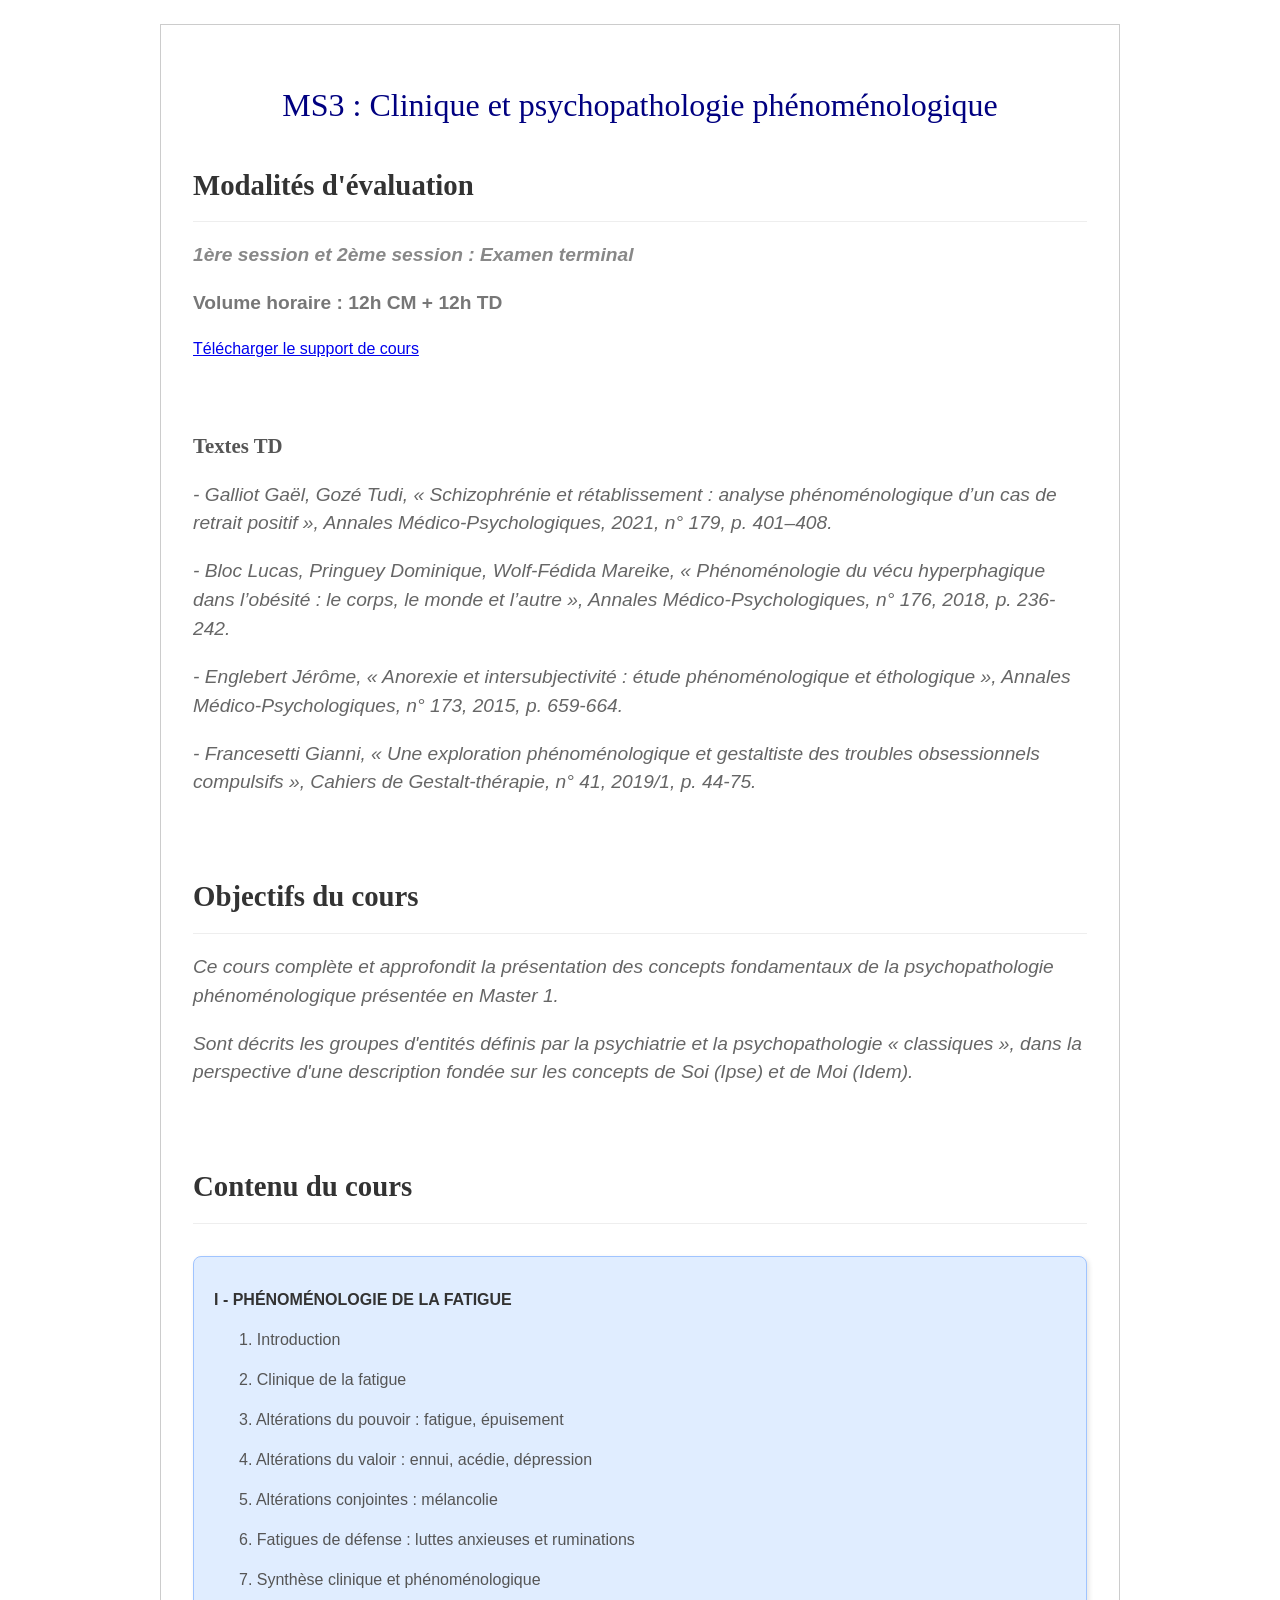
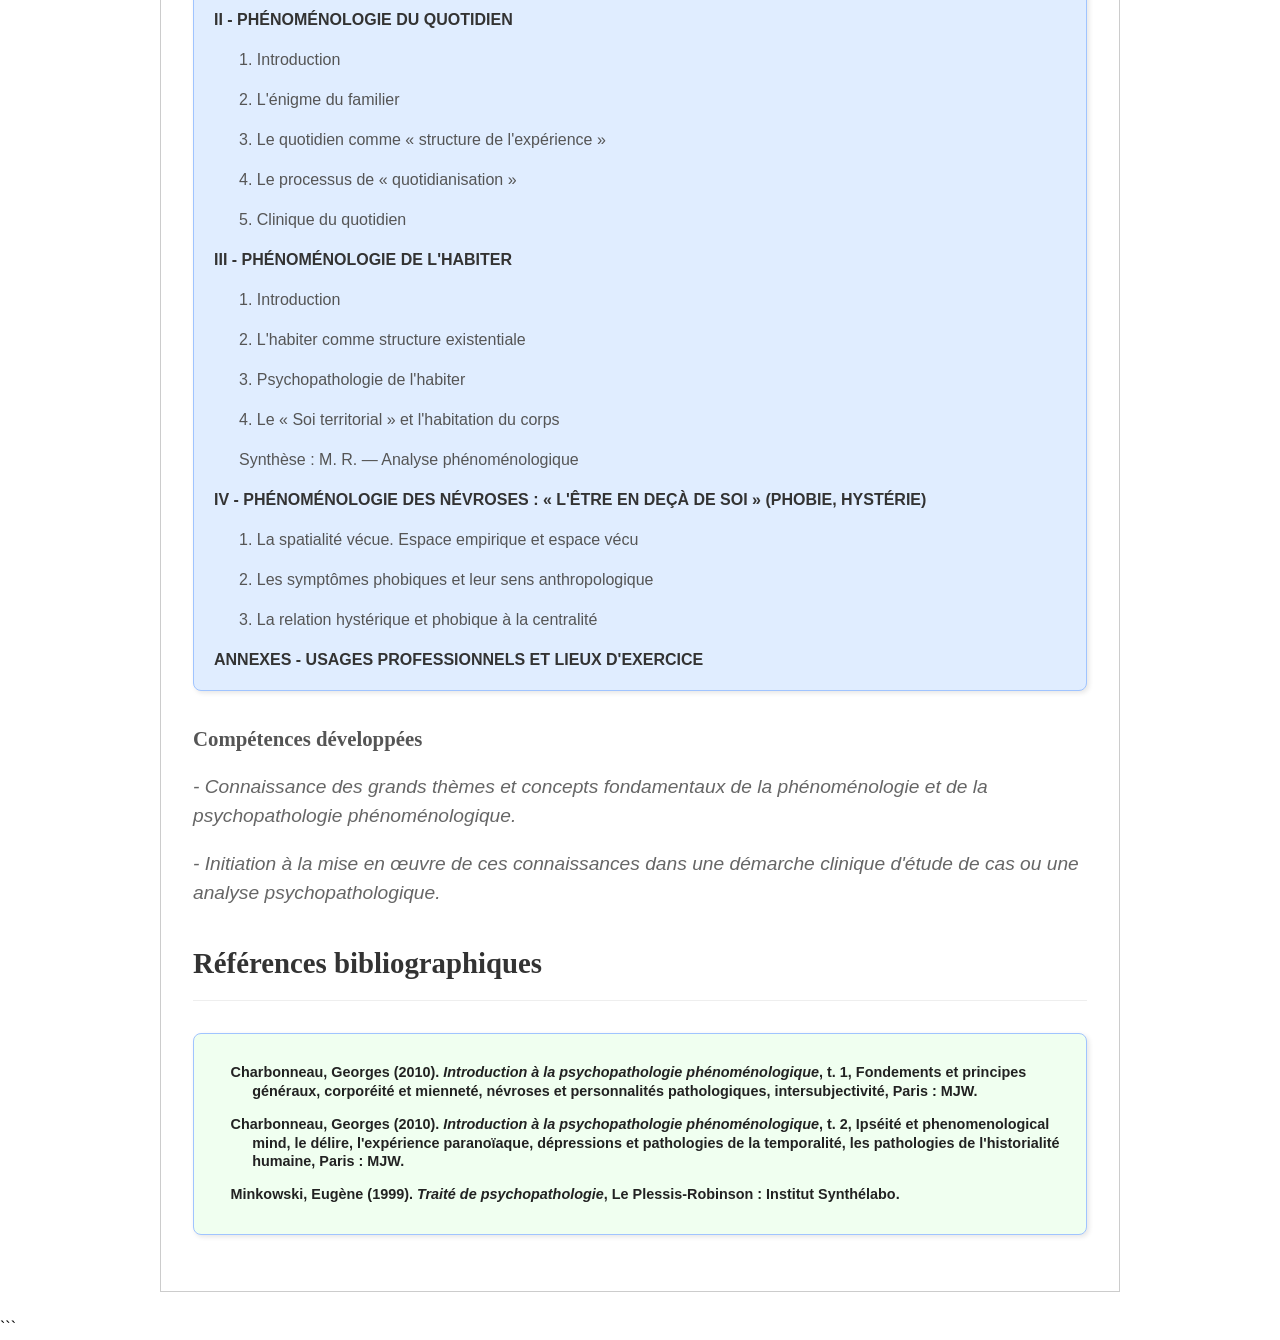
<file: pages/ms3 old.html>
<!DOCTYPE html>
<html lang="fr">
  <head>
    <meta charset="UTF-8">
    <meta name="viewport" content="width=device-width, initial-scale=1.0">

    <title>MS3 : Clinique et psychopathologie phénoménologique II</title>

    <link rel="stylesheet" href="stylesPages.css">
  </head>

  <body>
    <div class="CADRE">
      <p class="TITRE">
        MS3 : Clinique et psychopathologie phénoménologique
      </p>

      <h1 class="H1">Modalités d'évaluation</h1>

      <p class="PSI">
        1ère session et 2ème session : Examen terminal
      </p>

      <h3 class="H3">Volume horaire : 12h CM + 12h TD</h3>

      <a class="PSGI" href="../supports/supportMs3.pdf">
        Télécharger le support de cours
      </a>

      <br><br><br>

      <h2 class="H2">Textes TD</h2>

      <p class="PS">
        - Galliot Gaël, Gozé Tudi, « Schizophrénie et rétablissement :
        analyse phénoménologique d’un cas de retrait positif »,
        <em>Annales Médico-Psychologiques</em>, 2021, n° 179, p. 401–408.
      </p>

      <p class="PS">
        - Bloc Lucas, Pringuey Dominique, Wolf-Fédida Mareike,
        « Phénoménologie du vécu hyperphagique dans l’obésité : le corps,
        le monde et l’autre », <em>Annales Médico-Psychologiques</em>,
        n° 176, 2018, p. 236-242.
      </p>

      <p class="PS">
        - Englebert Jérôme, « Anorexie et intersubjectivité : étude
        phénoménologique et éthologique »,
        <em>Annales Médico-Psychologiques</em>, n° 173, 2015, p. 659-664.
      </p>

      <p class="PS">
        - Francesetti Gianni, « Une exploration phénoménologique et
        gestaltiste des troubles obsessionnels compulsifs »,
        <em>Cahiers de Gestalt-thérapie</em>, n° 41, 2019/1, p. 44-75.
      </p>

      <br>

      <h1 class="H1">Objectifs du cours</h1>

      <p class="PS">
        Ce cours complète et approfondit la présentation des concepts
        fondamentaux de la psychopathologie phénoménologique présentée
        en Master 1.
      </p>

      <p class="PS">
        Sont décrits les groupes d'entités définis par la psychiatrie et
        la psychopathologie « classiques », dans la perspective d'une
        description fondée sur les concepts de Soi (Ipse) et de Moi (Idem).
      </p>

      <br>

      <h1 class="H1">Contenu du cours</h1>

      <div class="TM">
        <p class="TM1">I - PHÉNOMÉNOLOGIE DE LA FATIGUE</p>

        <p class="TM2">1. Introduction</p>
        <p class="TM2">2. Clinique de la fatigue</p>
        <p class="TM2">
          3. Altérations du pouvoir : fatigue, épuisement
        </p>
        <p class="TM2">
          4. Altérations du valoir : ennui, acédie, dépression
        </p>
        <p class="TM2">
          5. Altérations conjointes : mélancolie
        </p>
        <p class="TM2">
          6. Fatigues de défense : luttes anxieuses et ruminations
        </p>
        <p class="TM2">
          7. Synthèse clinique et phénoménologique
        </p>

        <p class="TM1">II - PHÉNOMÉNOLOGIE DU QUOTIDIEN</p>

        <p class="TM2">1. Introduction</p>
        <p class="TM2">2. L'énigme du familier</p>
        <p class="TM2">
          3. Le quotidien comme « structure de l'expérience »
        </p>
        <p class="TM2">
          4. Le processus de « quotidianisation »
        </p>
        <p class="TM2">5. Clinique du quotidien</p>

        <p class="TM1">III - PHÉNOMÉNOLOGIE DE L'HABITER</p>

        <p class="TM2">1. Introduction</p>
        <p class="TM2">
          2. L'habiter comme structure existentiale
        </p>
        <p class="TM2">3. Psychopathologie de l'habiter</p>
        <p class="TM2">
          4. Le « Soi territorial » et l'habitation du corps
        </p>
        <p class="TM2">
          Synthèse : M. R. — Analyse phénoménologique
        </p>

        <p class="TM1">
          IV - PHÉNOMÉNOLOGIE DES NÉVROSES :
          « L'ÊTRE EN DEÇÀ DE SOI » (PHOBIE, HYSTÉRIE)
        </p>

        <p class="TM2">
          1. La spatialité vécue. Espace empirique et espace vécu
        </p>
        <p class="TM2">
          2. Les symptômes phobiques et leur sens anthropologique
        </p>
        <p class="TM2">
          3. La relation hystérique et phobique à la centralité
        </p>

        <p class="TM1">
          ANNEXES - USAGES PROFESSIONNELS ET LIEUX D'EXERCICE
        </p>
      </div>

      <h2 class="H2">Compétences développées</h2>

      <p class="PS">
        - Connaissance des grands thèmes et concepts fondamentaux de la
        phénoménologie et de la psychopathologie phénoménologique.
      </p>

      <p class="PS">
        - Initiation à la mise en œuvre de ces connaissances dans une démarche
        clinique d'étude de cas ou une analyse psychopathologique.
      </p>

      <h1 class="H1">Références bibliographiques</h1>

      <div class="BIBLIOGRAPHIE">
        <p class="BIBLIO">
          Charbonneau, Georges (2010).
          <em>Introduction à la psychopathologie phénoménologique</em>,
          t. 1, Fondements et principes généraux, corporéité et mienneté,
          névroses et personnalités pathologiques, intersubjectivité,
          Paris : MJW.
        </p>

        <p class="BIBLIO">
          Charbonneau, Georges (2010).
          <em>Introduction à la psychopathologie phénoménologique</em>,
          t. 2, Ipséité et phenomenological mind, le délire, l'expérience
          paranoïaque, dépressions et pathologies de la temporalité,
          les pathologies de l'historialité humaine, Paris : MJW.
        </p>

        <p class="BIBLIO">
          Minkowski, Eugène (1999).
          <em>Traité de psychopathologie</em>,
          Le Plessis-Robinson : Institut Synthélabo.
        </p>
      </div>
    </div>
  </body>
</html>
```
</file>
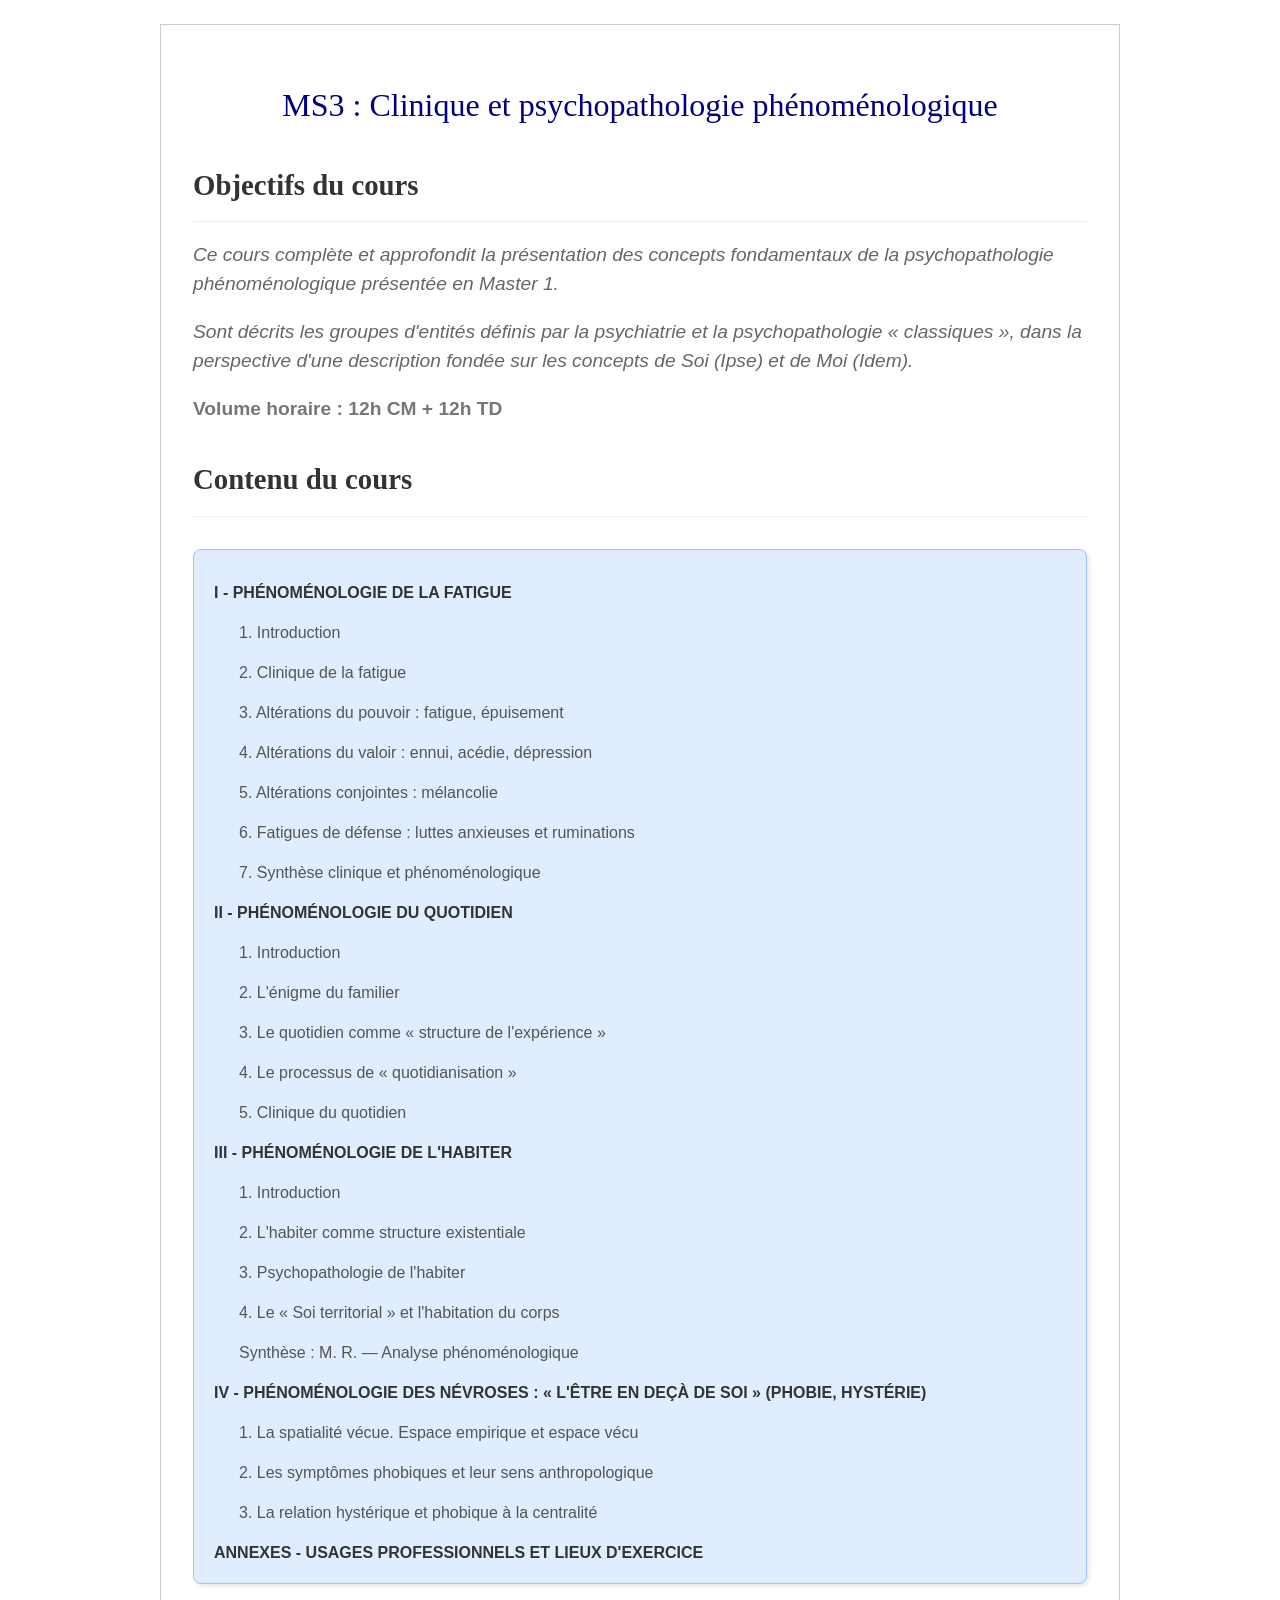
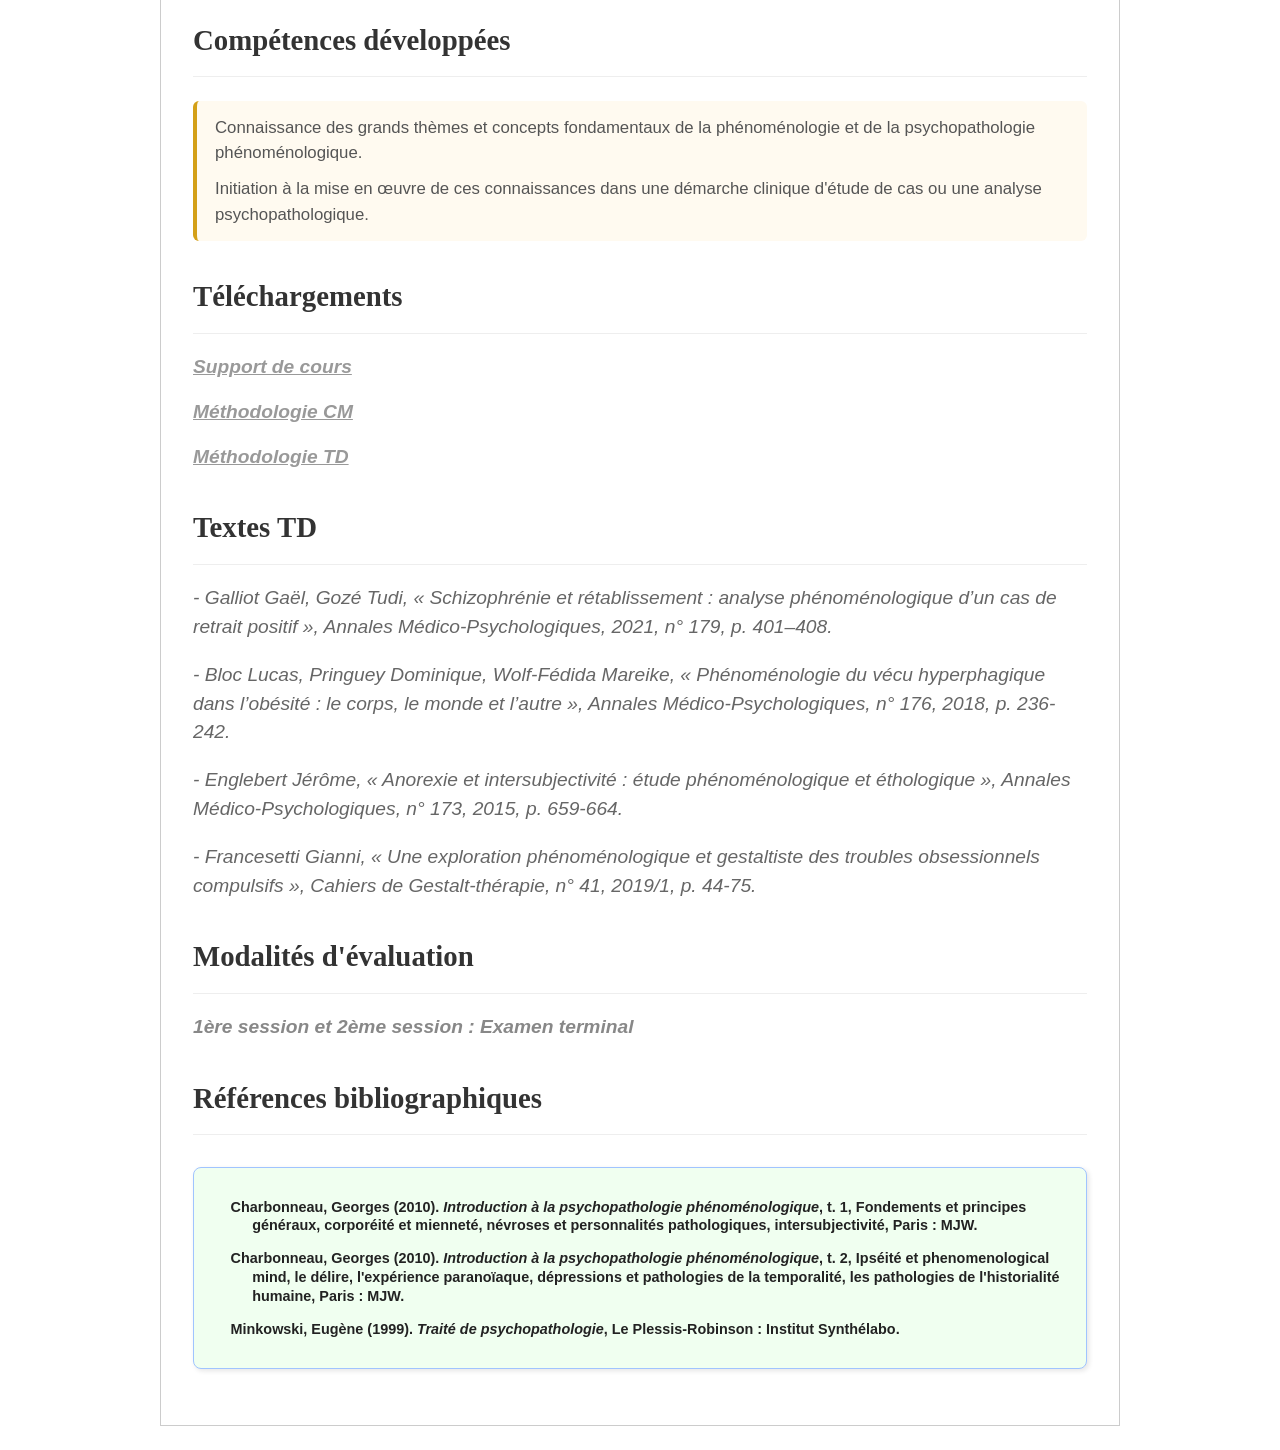
<file: pages/ms3.html>
<!DOCTYPE html>
<html lang="fr">
  <head>
    <meta charset="UTF-8">
    <meta name="viewport" content="width=device-width, initial-scale=1.0">

    <title>MS3 : Clinique et psychopathologie phénoménologique II</title>

    <link rel="stylesheet" href="stylesPages_MS3.css">
  </head>

  <body>
    <div class="CADRE">
      <p class="TITRE">
        MS3 : Clinique et psychopathologie phénoménologique
      </p>

      <h1 class="H1">Objectifs du cours</h1>

      <p class="PS">
        Ce cours complète et approfondit la présentation des concepts
        fondamentaux de la psychopathologie phénoménologique présentée
        en Master 1.
      </p>

      <p class="PS">
        Sont décrits les groupes d'entités définis par la psychiatrie et
        la psychopathologie « classiques », dans la perspective d'une
        description fondée sur les concepts de Soi (Ipse) et de Moi (Idem).
      </p>

      <h3 class="H3">Volume horaire : 12h CM + 12h TD</h3>

      <h1 class="H1">Contenu du cours</h1>

      <div class="TM">
        <p class="TM1">I - PHÉNOMÉNOLOGIE DE LA FATIGUE</p>
        <p class="TM2">1. Introduction</p>
        <p class="TM2">2. Clinique de la fatigue</p>
        <p class="TM2">3. Altérations du pouvoir : fatigue, épuisement</p>
        <p class="TM2">4. Altérations du valoir : ennui, acédie, dépression</p>
        <p class="TM2">5. Altérations conjointes : mélancolie</p>
        <p class="TM2">6. Fatigues de défense : luttes anxieuses et ruminations</p>
        <p class="TM2">7. Synthèse clinique et phénoménologique</p>

        <p class="TM1">II - PHÉNOMÉNOLOGIE DU QUOTIDIEN</p>
        <p class="TM2">1. Introduction</p>
        <p class="TM2">2. L'énigme du familier</p>
        <p class="TM2">3. Le quotidien comme « structure de l'expérience »</p>
        <p class="TM2">4. Le processus de « quotidianisation »</p>
        <p class="TM2">5. Clinique du quotidien</p>

        <p class="TM1">III - PHÉNOMÉNOLOGIE DE L'HABITER</p>
        <p class="TM2">1. Introduction</p>
        <p class="TM2">2. L'habiter comme structure existentiale</p>
        <p class="TM2">3. Psychopathologie de l'habiter</p>
        <p class="TM2">4. Le « Soi territorial » et l'habitation du corps</p>
        <p class="TM2">Synthèse : M. R. — Analyse phénoménologique</p>

        <p class="TM1">
          IV - PHÉNOMÉNOLOGIE DES NÉVROSES :
          « L'ÊTRE EN DEÇÀ DE SOI » (PHOBIE, HYSTÉRIE)
        </p>
        <p class="TM2">1. La spatialité vécue. Espace empirique et espace vécu</p>
        <p class="TM2">2. Les symptômes phobiques et leur sens anthropologique</p>
        <p class="TM2">3. La relation hystérique et phobique à la centralité</p>

        <p class="TM1">
          ANNEXES - USAGES PROFESSIONNELS ET LIEUX D'EXERCICE
        </p>
      </div>


      <h1 class="H1">Compétences développées</h1>

      <div class="competencesCours">
        <p class="PS">
          Connaissance des grands thèmes et concepts fondamentaux de la
          phénoménologie et de la psychopathologie phénoménologique.
        </p>

        <p class="PS">
          Initiation à la mise en œuvre de ces connaissances dans une démarche
          clinique d'étude de cas ou une analyse psychopathologique.
        </p>
      </div>

      <h1 class="H1">Téléchargements</h1>

      <p>
        <a class="PGSI" href="../supports/supportMs3.pdf">Support de cours</a>
      </p>
      <p>
        <a class="PGSI" href="../supports/supportMs3_methodologie_cm.pdf">Méthodologie CM</a>
      </p>
      <p>
        <a class="PGSI" href="../supports/supportMs3_methodologie_td.pdf">Méthodologie TD</a>
      </p>

      <h1 class="H1">Textes TD</h1>

      <p class="PS">
        - Galliot Gaël, Gozé Tudi, « Schizophrénie et rétablissement :
        analyse phénoménologique d’un cas de retrait positif »,
        <em>Annales Médico-Psychologiques</em>, 2021, n° 179, p. 401–408.
      </p>

      <p class="PS">
        - Bloc Lucas, Pringuey Dominique, Wolf-Fédida Mareike,
        « Phénoménologie du vécu hyperphagique dans l’obésité : le corps,
        le monde et l’autre », <em>Annales Médico-Psychologiques</em>,
        n° 176, 2018, p. 236-242.
      </p>

      <p class="PS">
        - Englebert Jérôme, « Anorexie et intersubjectivité : étude
        phénoménologique et éthologique »,
        <em>Annales Médico-Psychologiques</em>, n° 173, 2015, p. 659-664.
      </p>

      <p class="PS">
        - Francesetti Gianni, « Une exploration phénoménologique et
        gestaltiste des troubles obsessionnels compulsifs »,
        <em>Cahiers de Gestalt-thérapie</em>, n° 41, 2019/1, p. 44-75.
      </p>

      <h1 class="H1">Modalités d'évaluation</h1>

      <p class="PSI">
        1ère session et 2ème session : Examen terminal
      </p>

      <!-- ================== RÉFÉRENCES BIBLIOGRAPHIQUES ================== -->
      <h1 class="H1">Références bibliographiques</h1>

      <div class="BIBLIOGRAPHIE">
        <p class="BIBLIO">
          Charbonneau, Georges (2010).
          <em>Introduction à la psychopathologie phénoménologique</em>,
          t. 1, Fondements et principes généraux, corporéité et mienneté,
          névroses et personnalités pathologiques, intersubjectivité,
          Paris : MJW.
        </p>

        <p class="BIBLIO">
          Charbonneau, Georges (2010).
          <em>Introduction à la psychopathologie phénoménologique</em>,
          t. 2, Ipséité et phenomenological mind, le délire, l'expérience
          paranoïaque, dépressions et pathologies de la temporalité,
          les pathologies de l'historialité humaine, Paris : MJW.
        </p>

        <p class="BIBLIO">
          Minkowski, Eugène (1999).
          <em>Traité de psychopathologie</em>,
          Le Plessis-Robinson : Institut Synthélabo.
        </p>
      </div>
    </div>
  </body>
</html>
</file>
<file: stylesSfu.css>
/* ===================== Variables globales ===================== */
:root {
  --c-ivory:        #fffbe6;
  --c-ivory-2:      #fff5cc;
  --c-paper:        #ffffff;

  --c-border:       #f0c040;
  --c-border-2:     #e0b030;
  --c-border-3:     #d0a020;

  --c-brown-900:    #b35900;
  --c-brown-850:    #a34f00;
  --c-brown-800:    #b35900;

  --shadow-rgb:     179 89 0;

  --radius:         10px;
  --radius-sm:      8px;

  --gap-xxs:        6px;
  --gap-xs:         10px;
  --gap-sm:         12px;
  --gap-md:         16px;
  --gap-lg:         18px;
  --gap-xl:         22px;

  --font-serif: "Century Schoolbook", "Century Schoolbook L", Georgia,
                "Times New Roman", serif;

  --fs-xl:      30px;
  --fs-sm:      18px;
  --fs-xm:      14px;
}

/* ===================== Reset minimal ===================== */
* { box-sizing: border-box; }

html,
body {
  max-width: 100%;
  overflow-x: hidden;
}

body {
  margin: 0;
  padding: 0;
  font-family: var(--font-serif);
  background: var(--c-ivory);
}

/* ===================== Mise en page ===================== */
.layout {
  min-height: 100vh;
  display: grid;
  grid-template-columns: 220px 1fr;
  grid-template-areas:
    "header header"
    "west   center"
    "footer footer";
  gap: var(--gap-lg);
  padding: var(--gap-lg);
}

.layout--home {
  grid-template-columns: 1fr;
  grid-template-areas:
    "header"
    "center"
    "footer";
}

.header { grid-area: header; }
.west   { grid-area: west; }
.center { grid-area: center; }
.footer { grid-area: footer; }

/* ===================== Header / footer ===================== */
.headerPane,
.footerPanel {
  background: linear-gradient(to right, #ffeb99, #ffd480);
  border: 1px solid var(--c-border);
  border-radius: var(--radius);
  box-shadow: 0 4px 8px rgba(0, 0, 0, .1);
}

.headerPane {
  padding: var(--gap-xs);
  display: flex;
  justify-content: center;
}

.lblNom {
  background: rgba(255, 255, 255, .7);
  color: var(--c-brown-800);
  font-weight: 600;
  line-height: 1.2;
  letter-spacing: .01em;
  padding: 12px 18px;
  border: 1px solid var(--c-border-2);
  border-radius: var(--radius);
  max-width: 980px;
  width: 100%;
  text-align: center;
  box-shadow: 0 6px 12px rgba(var(--shadow-rgb) / .08);
}

.lblNom-principal {
  display: block;
  font-size: var(--fs-xl);
}

.lblNom-secondaire {
  display: block;
  margin-top: 4px;
  font-size: calc(var(--fs-xl) * .7);
  font-weight: 500;
}

.footerPanel {
  padding: 10px;
  display: flex;
  justify-content: center;
  box-shadow: 0 -4px 8px rgba(0, 0, 0, .1);
}

.lblAdresse {
  background: rgba(255, 255, 255, .7);
  color: var(--c-brown-800);
  font-style: italic;
  font-size: var(--fs-sm);
  padding: var(--gap-xxs) var(--gap-sm);
  border: 1px solid var(--c-border);
  border-radius: var(--radius-sm);
}

/* ===================== Menus ===================== */
.verticalMainPanel {
  padding: var(--gap-xl);
  border: 1px solid var(--c-border);
  border-radius: var(--radius);
  background: var(--c-paper);
  display: flex;
  flex-direction: column;
  gap: var(--gap-lg);
}

.btMenusAccueil,
.btMenusPages {
  display: inline-block;
  white-space: normal;
  font-weight: bold;
  font-family: Georgia, "Times New Roman", Times, serif;
  line-height: 1.3;
  border-radius: var(--radius);
  border: 1px solid var(--c-border-2);
  color: var(--c-brown-900);
  text-decoration: none;
  cursor: pointer;
  transition: .15s;
}

.btMenusAccueil {
  width: 90%;
  margin: 0 auto;
  font-size: 18px;
  padding: 10px 16px;
  background: linear-gradient(to bottom, #fffbe6, #ffe0b3);
  text-align: center;
}

.btMenusAccueil:hover {
  background: linear-gradient(to bottom, #ffe6b3, #ffd480);
  border-color: var(--c-border-3);
  color: var(--c-brown-850);
  box-shadow: 0 4px 12px rgba(var(--shadow-rgb) / .12);
}

.btMenusPages {
  width: 100%;
  font-size: var(--fs-xm);
  font-weight: 600;
  padding: 6px 8px;
  background: linear-gradient(to right, #fffbe6, #ffffff);
  text-align: right;
}

.btMenusPages:hover {
  background: linear-gradient(to right, #ffe6b3, #fff5cc);
  border-color: var(--c-border-3);
  color: var(--c-brown-850);
}

.btMenusAccueil:active { transform: translateY(2px); }
.btMenusPages:active   { transform: translateY(1px); }

.layout--home .center {
  display: flex;
  justify-content: center;
}

.layout--home .verticalMainPanel {
  align-items: center;
  gap: var(--gap-md);
  max-width: 720px;
  width: 100%;
}

/* ===================== Contenu central ===================== */
.htmlPresentation {
  background: var(--c-paper);
  padding: var(--gap-xxs);
  border-radius: var(--radius);
  border: 1px solid var(--c-border);
  max-width: 100%;
}

.htmlPresentation-frame {
  width: 100%;
  height: 100vh;
  border: 1px solid #ccc;
  background: #fff;
  border-radius: var(--radius);
  box-shadow: 0 2px 8px rgba(0, 0, 0, .05);
}

/* ===================== Responsive ===================== */
@media (max-width: 960px) {
  .accueilPanel {
    margin-left: 12px;
    margin-right: 12px;
    border-radius: 6px;
  }

  .lblNom { padding: 12px; }
  .btMenusAccueil { font-size: 16px; }
  .center { overflow: visible; }
  .htmlPresentation-frame { height: 65vh; }
}

@media (max-width: 600px) {
  .layout {
    grid-template-columns: 1fr;
    grid-template-areas:
      "header"
      "west"
      "center"
      "footer";
  }

  .west { padding: 8px; }
  .verticalMainPanel { padding: 10px; }

  .btMenusAccueil,
  .btMenusPages {
    width: 100%;
    font-size: 15px;
    padding: 8px 10px;
  }

  .htmlPresentation-frame { height: 60vh; }
}
</file>
<file: pages/stylesPages.css>
/* ================== Base ================== */

html,
body {
    margin: 0;
    padding: 0;
    font-family: "Segoe UI", Tahoma, Geneva, Verdana, sans-serif;
    line-height: 1.5;
}

/* Conteneur principal des pages de cours */
.CADRE {
    border: 1px solid #ccc;
    padding: 24px 32px;
    margin: 24px auto;
    max-width: 960px;          /* limite la largeur sur grands écrans */
    box-sizing: border-box;
    background-color: #ffffff;
}

/* ================== Titres & paragraphes ================== */

.TITRE {
    font-size: 2em;
    text-align: center;
    color: navy;
    margin-bottom: 1em;
    font-family: 'Segoe Print', 'Times New Roman', serif;
}

.H1 {
    font-size: 1.8em;
    font-family: 'Segoe Print', 'Times New Roman', serif;
    color: #333;
    margin-top: 1.2em;
    border-bottom: 1px solid #eee;
    padding-bottom: 0.5em;
}

.H2 {
    font-size: 1.3em;
    font-family: "Century Schoolbook", "Times New Roman", serif;
    color: #555;
    margin-top: 1em;
}

.H3 {
    font-size: 1.2em;
    color: #777;
    margin-top: 0.8em;
}

.P {
    font-size: 1em;
    line-height: 1.6;
    margin-bottom: 1em;
}

.PS {
    font-size: 1.2em;
    font-style: italic;
    color: #666;
}

.PSI {
    font-size: 1.2em;
    font-style: italic;
    font-weight: bold;
    color: #888;
}

.PGSI {
    font-size: 1.2em;
    font-style: italic;
    font-weight: bold;
    text-decoration: underline;
    color: #999;
}

/* ================== Table des matières ================== */

.TM {
    border: 1px solid #a0c4ff;
    background-color: #e0edff;
    padding: 15px 20px;
    margin: 2em 0;
    border-radius: 8px;
    box-shadow: 2px 2px 5px rgba(0,0,0,0.1);
    font-family: 'Segoe UI', Tahoma, Geneva, Verdana, sans-serif;
}

.TM1 {
    font-weight: bold;
    margin-left: 0;
    margin-bottom: 0.2em;
    color: #333;
}

.TM2 {
    margin-left: 25px;
    margin-bottom: 0.2em;
    color: #555;
}

.TM3 {
    margin-left: 50px;
    margin-bottom: 0.2em;
    color: #777;
}

.TM4 {
    margin-left: 75px;
    font-style: italic;
    margin-bottom: 0.2em;
    color: #999;
}

/* ================== Bibliographie ================== */

.BIBLIO {
    font-size: 0.9rem;
    color: #222;
    font-weight: 600;
    line-height: 1.3;
    margin-left: 3em;
    text-indent: -1.5em;
    font-family: 'Segoe UI', Tahoma, Geneva, Verdana, sans-serif;
}

.BIBLIOGRAPHIE {
    border: 1px solid #a0c4ff;
    background-color: honeydew;
    padding: 15px 20px 15px 15px;
    margin: 2em 0;
    border-radius: 8px;
    box-shadow: 2px 2px 5px rgba(0,0,0,0.1);
    font-family: 'Segoe UI', Tahoma, Geneva, Verdana, sans-serif;
}

.BIBLIO a {
    color: #2980b9;
    text-decoration: none;
    word-wrap: break-word;      /* évite les débordements sur mobile */
    overflow-wrap: break-word;
}

.BIBLIO:hover {
    font-weight: bold;
    color: blue;
}

/* ================== Médias intégrés ================== */

audio,
video {
    max-width: 100%;
}

/* ================== Responsive ================== */

/* Tablettes & mobiles */
@media (max-width: 900px) {
    .CADRE {
        margin: 12px auto 16px;
        padding: 16px 14px;
        border-radius: 0;
        border-left: none;
        border-right: none;
        max-width: 100%;
    }
}

/* Téléphones (petits écrans) */
@media (max-width: 600px) {
    .CADRE {
        padding: 12px 10px;
        margin: 8px auto 12px;
    }

    .TITRE {
        font-size: 1.6rem;
        margin-bottom: 0.8em;
    }

    .H1 {
        font-size: 1.35rem;
    }

    .H2 {
        font-size: 1.15rem;
    }

    .H3 {
        font-size: 1.05rem;
    }

    .PS,
    .PSI,
    .PGSI {
        font-size: 1rem;
    }

    .TM {
        padding: 10px 12px;
        margin: 1.2em 0;
    }

    .TM2 {
        margin-left: 18px;
    }

    .TM3 {
        margin-left: 32px;
    }

    .TM4 {
        margin-left: 46px;
    }

    .BIBLIOGRAPHIE {
        padding: 10px 12px 10px 10px;
        margin: 1.2em 0;
    }

    .BIBLIO {
        margin-left: 1.8em;
        text-indent: -1.2em;
        font-size: 0.9rem;
    }
}
</file>
<file: pages/stylesPages_MS3.css>
/* ================== Base ================== */

html,
body {
    margin: 0;
    padding: 0;
    font-family: "Segoe UI", Tahoma, Geneva, Verdana, sans-serif;
    line-height: 1.5;
}

/* Conteneur principal des pages de cours */
.CADRE {
    border: 1px solid #ccc;
    padding: 24px 32px;
    margin: 24px auto;
    max-width: 960px;          /* limite la largeur sur grands écrans */
    box-sizing: border-box;
    background-color: #ffffff;
}

/* ================== Titres & paragraphes ================== */

.TITRE {
    font-size: 2em;
    text-align: center;
    color: navy;
    margin-bottom: 1em;
    font-family: 'Segoe Print', 'Times New Roman', serif;
}

.H1 {
    font-size: 1.8em;
    font-family: 'Segoe Print', 'Times New Roman', serif;
    color: #333;
    margin-top: 1.2em;
    border-bottom: 1px solid #eee;
    padding-bottom: 0.5em;
}

.H2 {
    font-size: 1.3em;
    font-family: "Century Schoolbook", "Times New Roman", serif;
    color: #555;
    margin-top: 1em;
}

.H3 {
    font-size: 1.2em;
    color: #777;
    margin-top: 0.8em;
}

.P {
    font-size: 1em;
    line-height: 1.6;
    margin-bottom: 1em;
}

.PS {
    font-size: 1.2em;
    font-style: italic;
    color: #666;
}

.PSI {
    font-size: 1.2em;
    font-style: italic;
    font-weight: bold;
    color: #888;
}

.PGSI {
    font-size: 1.2em;
    font-style: italic;
    font-weight: bold;
    text-decoration: underline;
    color: #999;
}

/* ================== Table des matières ================== */

.TM {
    border: 1px solid #a0c4ff;
    background-color: #e0edff;
    padding: 15px 20px;
    margin: 2em 0;
    border-radius: 8px;
    box-shadow: 2px 2px 5px rgba(0,0,0,0.1);
    font-family: 'Segoe UI', Tahoma, Geneva, Verdana, sans-serif;
}

.TM1 {
    font-weight: bold;
    margin-left: 0;
    margin-bottom: 0.2em;
    color: #333;
}

.TM2 {
    margin-left: 25px;
    margin-bottom: 0.2em;
    color: #555;
}

.TM3 {
    margin-left: 50px;
    margin-bottom: 0.2em;
    color: #777;
}

.TM4 {
    margin-left: 75px;
    font-style: italic;
    margin-bottom: 0.2em;
    color: #999;
}

/* ================== Bibliographie ================== */

.BIBLIO {
    font-size: 0.9rem;
    color: #222;
    font-weight: 600;
    line-height: 1.3;
    margin-left: 3em;
    text-indent: -1.5em;
    font-family: 'Segoe UI', Tahoma, Geneva, Verdana, sans-serif;
}

.BIBLIOGRAPHIE {
    border: 1px solid #a0c4ff;
    background-color: honeydew;
    padding: 15px 20px 15px 15px;
    margin: 2em 0;
    border-radius: 8px;
    box-shadow: 2px 2px 5px rgba(0,0,0,0.1);
    font-family: 'Segoe UI', Tahoma, Geneva, Verdana, sans-serif;
}

.BIBLIO a {
    color: #2980b9;
    text-decoration: none;
    word-wrap: break-word;      /* évite les débordements sur mobile */
    overflow-wrap: break-word;
}

.BIBLIO:hover {
    font-weight: bold;
    color: blue;
}

/* ================== Médias intégrés ================== */

audio,
video {
    max-width: 100%;
}

/* ================== Responsive ================== */

/* Tablettes & mobiles */
@media (max-width: 900px) {
    .CADRE {
        margin: 12px auto 16px;
        padding: 16px 14px;
        border-radius: 0;
        border-left: none;
        border-right: none;
        max-width: 100%;
    }
}

/* Téléphones (petits écrans) */
@media (max-width: 600px) {
    .CADRE {
        padding: 12px 10px;
        margin: 8px auto 12px;
    }

    .TITRE {
        font-size: 1.6rem;
        margin-bottom: 0.8em;
    }

    .H1 {
        font-size: 1.35rem;
    }

    .H2 {
        font-size: 1.15rem;
    }

    .H3 {
        font-size: 1.05rem;
    }

    .PS,
    .PSI,
    .PGSI {
        font-size: 1rem;
    }

    .TM {
        padding: 10px 12px;
        margin: 1.2em 0;
    }

    .TM2 {
        margin-left: 18px;
    }

    .TM3 {
        margin-left: 32px;
    }

    .TM4 {
        margin-left: 46px;
    }

    .BIBLIOGRAPHIE {
        padding: 10px 12px 10px 10px;
        margin: 1.2em 0;
    }

    .BIBLIO {
        margin-left: 1.8em;
        text-indent: -1.2em;
        font-size: 0.9rem;
    }
}
/* ================== Compétences du cours ================== */
.competencesCours {
    border-left: 4px solid #d4a017;
    background-color: #fffaf0;
    padding: 14px 18px;
    margin: 1.5em 0 2em;
    border-radius: 6px;
}

.competencesCours .PS {
    margin: 0 0 0.65em 0;
    font-size: 1.05em;
    font-style: normal;
    color: #555;
}

.competencesCours .PS:last-child {
    margin-bottom: 0;
}

/* ================== Liste des cas de TD ================== */
.listeCas {
    border: 1px solid #d6e4f5;
    background-color: #f8fbff;
    padding: 16px 20px;
    margin: 1.5em 0 2em;
    border-radius: 8px;
}

.listeCas--secondaire {
    background-color: #fbfbfb;
}

.cas {
    margin: 0 0 0.55em 0;
    padding-bottom: 0.45em;
    border-bottom: 1px solid #e7edf4;
    color: #444;
}

.cas:last-child {
    margin-bottom: 0;
    padding-bottom: 0;
    border-bottom: none;
}

.cas a {
    color: #2c5aa0;
    text-decoration: none;
}

.cas a:hover,
.cas a:focus {
    text-decoration: underline;
}

@media (max-width: 600px) {
    .listeCas,
    .competencesCours {
        padding: 12px 14px;
    }

    .cas {
        line-height: 1.4;
    }
}
</file>
